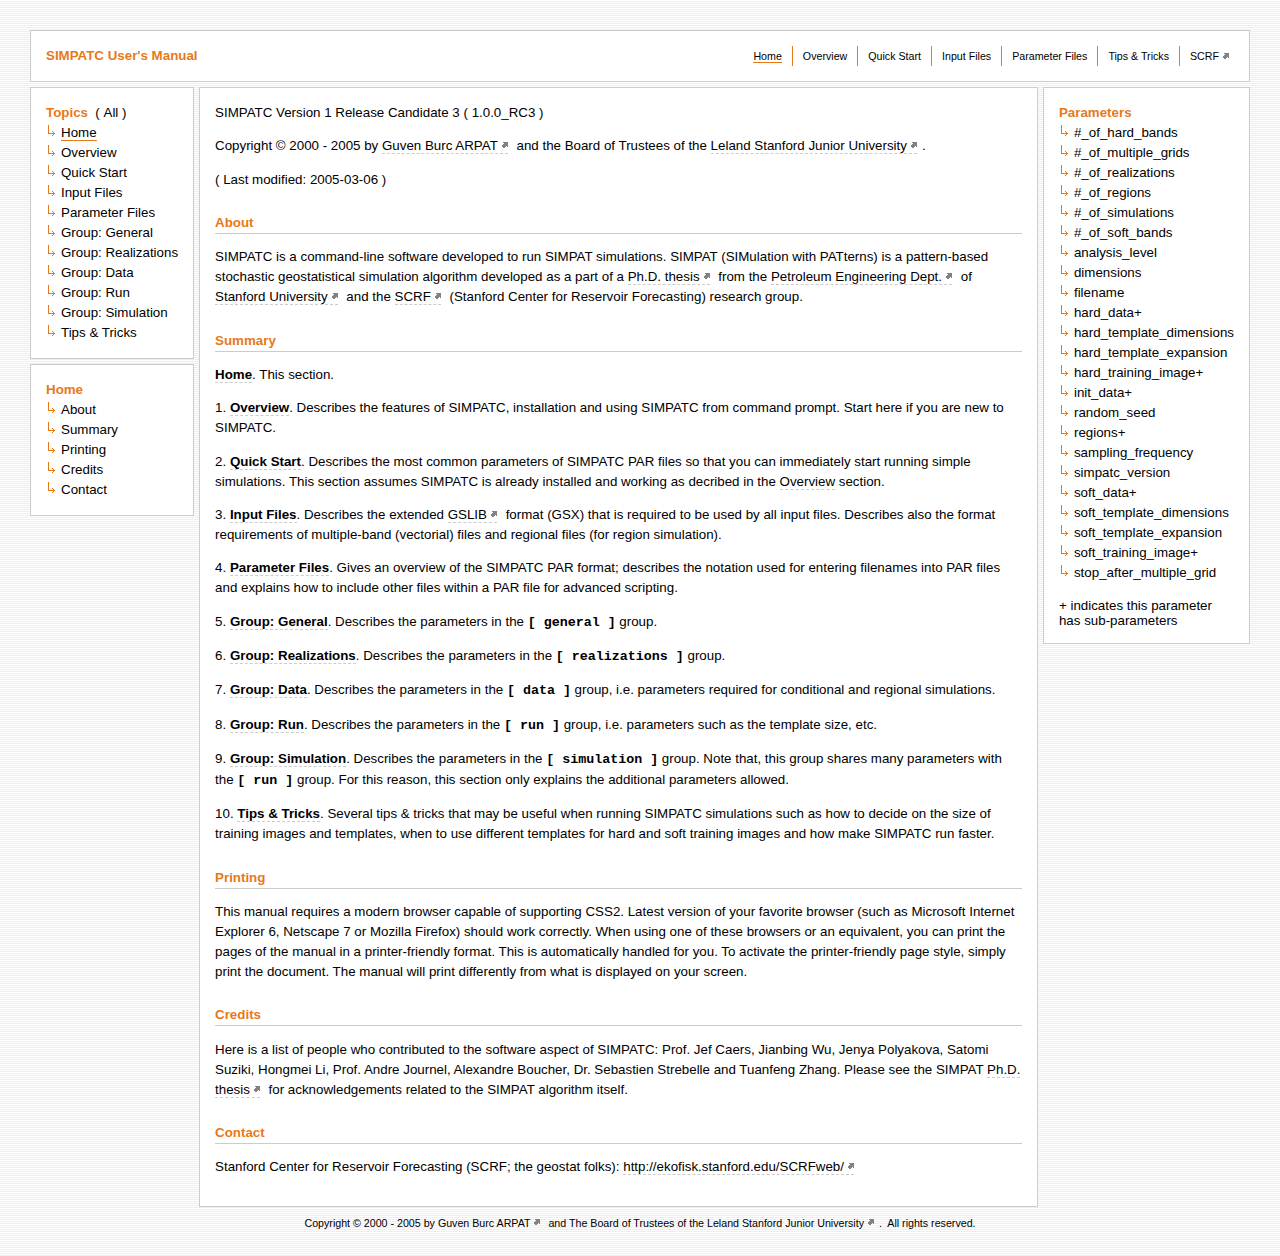
<file: Users_Manual/index.html>
<!DOCTYPE html PUBLIC "-//W3C//DTD XHTML 1.0 Strict//EN" "http://www.w3.org/TR/xhtml1/DTD/xhtml1-strict.dtd">

<html xmlns="http://www.w3.org/1999/xhtml" xml:lang="en">

<head>
  <title>SIMPATC User's Manual</title>
  <meta http-equiv="Content-Type" content="text/html; charset=ISO-8859-1">
  <link rel="shortcut icon" type="image/ico" href="./format/favicon.ico" />
  <link rel="stylesheet" type="text/css" href="./format/manual.css">
</head>

<body>

<!-- +++++++++++++++++++++++++++++++++++++++++++++++++++++++++++++++++++++++ -->
<!-- +++ header ++++++++++++++++++++++++++++++++++++++++++++++++++++++++++++ -->
<div id="header"><table><tr>
  <td id="left"><span id="title">SIMPATC User's Manual</span></td>
  <td id="right"><ul>
    <li><a class="selected" href="index.html">Home</a></li>
    <li><a href="overview.html">Overview</a></li>
    <li><a href="quick_start.html">Quick Start</a></li>
    <li><a href="input_files.html">Input Files</a></li>
    <li><a href="parameter_files.html">Parameter Files</a></li>
    <li><a href="tips_tricks.html">Tips &amp; Tricks</a></li>
    <li id="last"><a class="external" href="http://ekofisk.stanford.edu/SCRFweb/">SCRF</a></li>
  </ul></td>
</tr></table></div>
<!-- +++ /header +++++++++++++++++++++++++++++++++++++++++++++++++++++++++++ -->
<!-- +++++++++++++++++++++++++++++++++++++++++++++++++++++++++++++++++++++++ -->

<table id="main_layout"><tr>

<!-- +++++++++++++++++++++++++++++++++++++++++++++++++++++++++++++++++++++++ -->
<!-- +++ topics ++++++++++++++++++++++++++++++++++++++++++++++++++++++++++++ -->
<td class="topics">

<div class="topics"><span id="title">Topics</span>&nbsp;&nbsp;(&nbsp;All&nbsp;)<ul>
<li><a class="selected" href="index.html">Home</a></li>
<li><a href="overview.html">Overview</a></li>
<li><a href="quick_start.html">Quick Start</a></li>
<li><a href="input_files.html">Input Files</a></li>
<li><a href="parameter_files.html">Parameter Files</a></li>
<li><a href="group_general.html">Group: General</a></li>
<li><a href="group_realizations.html">Group: Realizations</a></li>
<li><a href="group_data.html">Group: Data</a></li>
<li><a href="group_run.html">Group: Run</a></li>
<li><a href="group_simulation.html">Group: Simulation</a></li>
<li><a href="tips_tricks.html">Tips &amp; Tricks</a></li>
</ul></div>

<div class="topics"><span id="title">Home</span><ul>
<li><a href="#about">About</a></li>
<li><a href="#summary">Summary</a></li>
<li><a href="#printing">Printing</a></li>
<li><a href="#credits">Credits</a></li>
<li><a href="#contact">Contact</a></li>
</ul></div>

</td>
<!-- +++ /topics +++++++++++++++++++++++++++++++++++++++++++++++++++++++++++ -->
<!-- +++++++++++++++++++++++++++++++++++++++++++++++++++++++++++++++++++++++ -->

<!-- +++++++++++++++++++++++++++++++++++++++++++++++++++++++++++++++++++++++ -->
<!-- +++ content +++++++++++++++++++++++++++++++++++++++++++++++++++++++++++ -->
<td id="content"><div id="content">SIMPATC Version 1 Release Candidate 3 ( 1.0.0_RC3 )

<p>Copyright � 2000 - 2005 by <a class="external" href="http://www.burcarpat.com/">Guven Burc ARPAT</a>
and the Board of Trustees of the <a class="external" href="http://www.stanford.edu/">Leland Stanford Junior University</a>.</p>

<p>( Last modified: 2005-03-06 )</p>

 
<h2 id="about">About</h2>

<p>SIMPATC is a command-line software developed to run SIMPAT simulations.
SIMPAT (SIMulation with PATterns) is a pattern-based stochastic geostatistical
simulation algorithm developed as a part of a <a class="external" href="http://www.burcarpat.com/thesis/">Ph.D. thesis</a>
from the <a class="external" href="http://ekofisk.stanford.edu/">Petroleum Engineering Dept.</a> of
<a class="external" href="http://www.stanford.edu/">Stanford University</a> and the <a class="external" href="http://ekofisk.stanford.edu/SCRFweb/">SCRF</a>
(Stanford Center for Reservoir Forecasting) research group.</p>


<h2 id="summary">Summary</h2>

<p><a href="index.html"><b>Home</b></a>.
This section.</p>

<p>1. <a href="overview.html"><b>Overview</b></a>.
Describes the features of SIMPATC, installation and using SIMPATC from command
prompt. Start here if you are new to SIMPATC.</p>

<p>2. <a href="quick_start.html"><b>Quick Start</b></a>.
Describes the most common parameters of SIMPATC PAR files so that you can
immediately start running simple simulations. This section assumes SIMPATC is
already installed and working as decribed in the <a href="overview.html">Overview</a>
section.</p>

<p>3. <a href="input_files.html"><b>Input Files</b></a></b>.
Describes the extended <a class="external" href="http://ekofisk.stanford.edu/SCRFweb/GSLIB/">GSLIB</a> format (GSX)
that is required to be used by all input files. Describes also the format
requirements of multiple-band (vectorial) files and regional files (for region
simulation).</p>

<p>4. <a href="parameter_files.html"><b>Parameter Files</b></a></b>.
Gives an overview of the SIMPATC PAR format; describes the notation used for
entering filenames into PAR files and explains how to include other files
within a PAR file for advanced scripting.</p>

<p>5. <a href="group_general.html"><b>Group: General</b></a>.
Describes the parameters in the <code>[ general ]</code> group.</p>

<p>6. <a href="group_realizations.html"><b>Group: Realizations</b></a>.
Describes the parameters in the <code>[ realizations ]</code> group.</p>

<p>7. <a href="group_data.html"><b>Group: Data</b></a>.
Describes the parameters in the <code>[ data ]</code> group, i.e. parameters
required for conditional and regional simulations.</p>

<p>8. <a href="group_run.html"><b>Group: Run</b></a>.
Describes the parameters in the <code>[ run ]</code> group, i.e. parameters
such as the template size, etc.</p>

<p>9. <a href="group_simulation.html"><b>Group: Simulation</b></a>.
Describes the parameters in the <code>[ simulation ]</code> group. Note that,
this group shares many parameters with the <code>[ run ]</code> group. For this
reason, this section only explains the additional parameters allowed.</p>

<p>10. <a href="tips_tricks.html"><b>Tips &amp; Tricks</b></a>.
Several tips &amp; tricks that may be useful when running SIMPATC simulations
such as how to decide on the size of training images and templates, when to use
different templates for hard and soft training images and how make SIMPATC
run faster.</p>

<h2 id="printing">Printing</h2>

<p>This manual requires a modern browser capable of supporting CSS2. Latest
version of your favorite browser (such as Microsoft Internet Explorer 6,
Netscape 7 or Mozilla Firefox) should work correctly. When using one of
these browsers or an equivalent, you can print the pages of the manual in
a printer-friendly format. This is automatically handled for you. To activate
the printer-friendly page style, simply print the document. The manual will
print differently from what is displayed on your screen.</p>


<h2 id="credits">Credits</h2>

<p>Here is a list of people who contributed to the software aspect of SIMPATC:
Prof. Jef Caers, Jianbing Wu, Jenya Polyakova, Satomi Suziki, Hongmei Li,
Prof. Andre Journel, Alexandre Boucher, Dr. Sebastien Strebelle and Tuanfeng
Zhang. Please see the SIMPAT <a class="external" href="http://www.burcarpat.com/thesis/">
Ph.D. thesis</a> for acknowledgements related to the SIMPAT algorithm itself.</p>


<h2 id="contact">Contact</h2>

<p>Stanford Center for Reservoir Forecasting (SCRF; the geostat folks): <a class="external" href="http://ekofisk.stanford.edu/SCRFweb/">http://ekofisk.stanford.edu/SCRFweb/</a></p>

</div></td>
<!-- +++ /content ++++++++++++++++++++++++++++++++++++++++++++++++++++++++++ -->
<!-- +++++++++++++++++++++++++++++++++++++++++++++++++++++++++++++++++++++++ -->

<!-- +++++++++++++++++++++++++++++++++++++++++++++++++++++++++++++++++++++++ -->
<!-- +++ index +++++++++++++++++++++++++++++++++++++++++++++++++++++++++++++ -->
<td class="index"><div class="index"><span id="title">Parameters</span><ul>

<li><a title="[ run ]" href="group_run.html#n_hard_bands">#_of_hard_bands</a></li>
<li><a title="[ run ]" href="group_run.html#n_multiple_grids">#_of_multiple_grids</a></li>
<li><a title="[ realizations ]" href="group_realizations.html#n_realizations">#_of_realizations</a></li>
<li><a title="[ data ]" href="group_data.html#n_regions">#_of_regions</a></li>
<li><a title="[ run ]" href="group_run.html#n_simulations">#_of_simulations</a></li>
<li><a title="[ run ]" href="group_run.html#n_soft_bands">#_of_soft_bands</a></li>
<li><a title="[ general ]" href="group_general.html#analysis_level">analysis_level</a></li>
<li><a title="[ realizations ]" href="group_realizations.html#dimensions">dimensions</a></li>
<li><a title="[ realizations ]" href="group_realizations.html#filename">filename</a></li>
<li><a title="[ data ]" href="group_data.html#hard_data">hard_data</a>+</li>
<li><a title="[ run ]" href="group_run.html#hard_template_dimensions">hard_template_dimensions</a></li>
<li><a title="[ simulation ]" href="group_simulation.html#hard_template_expansion">hard_template_expansion</a></li>
<li><a title="[ run ]" href="group_run.html#hard_training_image">hard_training_image</a>+</li>
<li><a title="[ data ]" href="group_data.html#init_data">init_data</a>+</li>
<li><a title="[ realizations ]" href="group_realizations.html#random_seed">random_seed</a></li>
<li><a title="[ data ]" href="group_data.html#regions">regions</a>+</li>
<li><a title="[ run ]" href="group_run.html#sampling_frequency">sampling_frequency</a></li>
<li><a title="[ general ]" href="group_general.html#simpatc_version">simpatc_version</a></li>
<li><a title="[ data ]" href="group_data.html#soft_data">soft_data</a>+</li>
<li><a title="[ run ]" href="group_run.html#soft_template_dimensions">soft_template_dimensions</a></li>
<li><a title="[ simulation ]" href="group_simulation.html#soft_template_expansion">soft_template_expansion</a></li>
<li><a title="[ run ]" href="group_run.html#soft_training_image">soft_training_image</a>+</li>
<li><a title="[ run ]" href="group_run.html#stop_after_multiple_grid">stop_after_multiple_grid</a></li>

</ul><br>+ indicates this parameter<br>has sub-parameters</div></td>
<!-- +++ /index ++++++++++++++++++++++++++++++++++++++++++++++++++++++++++++ -->
<!-- +++++++++++++++++++++++++++++++++++++++++++++++++++++++++++++++++++++++ -->

</tr></table>

<!-- +++++++++++++++++++++++++++++++++++++++++++++++++++++++++++++++++++++++ -->
<!-- +++ footer ++++++++++++++++++++++++++++++++++++++++++++++++++++++++++++ -->
<div id="footer">Copyright � 2000 - 2005 by <a class="external" href="http://www.burcarpat.com/">Guven Burc ARPAT</a>
and The Board of Trustees of the <a class="external" href="http://ekofisk.stanford.edu/SCRFweb/">Leland Stanford Junior University</a>.&nbsp;
All rights reserved.</div>
<!-- +++ /footer +++++++++++++++++++++++++++++++++++++++++++++++++++++++++++ -->
<!-- +++++++++++++++++++++++++++++++++++++++++++++++++++++++++++++++++++++++ -->

</body>

</html>
</file>
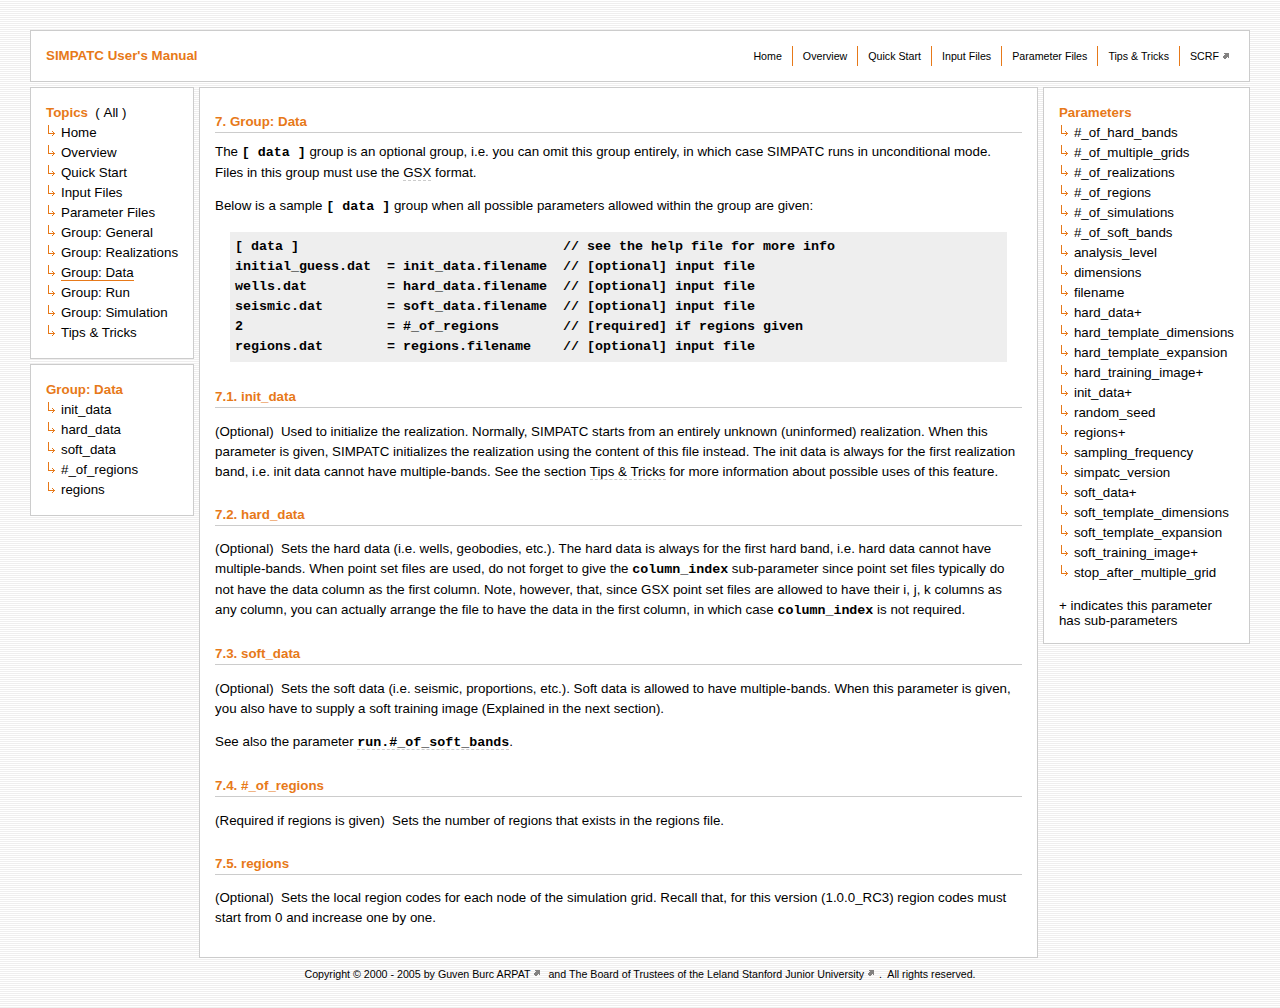
<file: Users_Manual/group_data.html>
<!DOCTYPE html PUBLIC "-//W3C//DTD XHTML 1.0 Strict//EN" "http://www.w3.org/TR/xhtml1/DTD/xhtml1-strict.dtd">

<html xmlns="http://www.w3.org/1999/xhtml" xml:lang="en">

<head>
  <title>SIMPATC User's Manual - Group: Data</title>
  <meta http-equiv="Content-Type" content="text/html; charset=ISO-8859-1">
  <link rel="shortcut icon" type="image/ico" href="./format/favicon.ico" />
  <link rel="stylesheet" type="text/css" href="./format/manual.css">
</head>

<body>

<!-- +++++++++++++++++++++++++++++++++++++++++++++++++++++++++++++++++++++++ -->
<!-- +++ header ++++++++++++++++++++++++++++++++++++++++++++++++++++++++++++ -->
<div id="header"><table><tr>
  <td id="left"><span id="title">SIMPATC User's Manual</span></td>
  <td id="right"><ul>
    <li><a href="index.html">Home</a></li>
    <li><a href="overview.html">Overview</a></li>
    <li><a href="quick_start.html">Quick Start</a></li>
    <li><a href="input_files.html">Input Files</a></li>
    <li><a href="parameter_files.html">Parameter Files</a></li>
    <li><a href="tips_tricks.html">Tips &amp; Tricks</a></li>
    <li id="last"><a class="external" href="http://ekofisk.stanford.edu/SCRFweb/">SCRF</a></li>
  </ul></td>
</tr></table></div>
<!-- +++ /header +++++++++++++++++++++++++++++++++++++++++++++++++++++++++++ -->
<!-- +++++++++++++++++++++++++++++++++++++++++++++++++++++++++++++++++++++++ -->

<table id="main_layout"><tr>

<!-- +++++++++++++++++++++++++++++++++++++++++++++++++++++++++++++++++++++++ -->
<!-- +++ topics ++++++++++++++++++++++++++++++++++++++++++++++++++++++++++++ -->
<td class="topics">

<div class="topics"><span id="title">Topics</span>&nbsp;&nbsp;(&nbsp;All&nbsp;)<ul>
<li><a href="index.html">Home</a></li>
<li><a href="overview.html">Overview</a></li>
<li><a href="quick_start.html">Quick Start</a></li>
<li><a href="input_files.html">Input Files</a></li>
<li><a href="parameter_files.html">Parameter Files</a></li>
<li><a href="group_general.html">Group: General</a></li>
<li><a href="group_realizations.html">Group: Realizations</a></li>
<li><a class="selected" href="group_data.html">Group: Data</a></li>
<li><a href="group_run.html">Group: Run</a></li>
<li><a href="group_simulation.html">Group: Simulation</a></li>
<li><a href="tips_tricks.html">Tips &amp; Tricks</a></li>
</ul></div>

<div class="topics"><span id="title">Group: Data</span><ul>
  <li><a href="#init_data">init_data</a></li>
  <li><a href="#hard_data">hard_data</a></li>
  <li><a href="#soft_data">soft_data</a></li>
  <li><a href="#n_regions">#_of_regions</a></li>
  <li><a href="#regions">regions</a></li>
</ul></div>

</td>
<!-- +++ /topics +++++++++++++++++++++++++++++++++++++++++++++++++++++++++++ -->
<!-- +++++++++++++++++++++++++++++++++++++++++++++++++++++++++++++++++++++++ -->

<!-- +++++++++++++++++++++++++++++++++++++++++++++++++++++++++++++++++++++++ -->
<!-- +++ content +++++++++++++++++++++++++++++++++++++++++++++++++++++++++++ -->
<td id="content"><div id="content">

<h1>7. Group: Data</h1>

The <code>[ data ]</code> group is an optional group, i.e. you can omit this
group entirely, in which case SIMPATC runs in unconditional mode. Files in this
group must use the <a href="input.html#gsx">GSX</a> format.</p>

<p>Below is a sample <code>[ data ]</code> group when all possible parameters
allowed within the group are given:</p>

<div class="code">[ data ]                                 // see the help file for more info
initial_guess.dat  = init_data.filename  // [optional] input file
wells.dat          = hard_data.filename  // [optional] input file
seismic.dat        = soft_data.filename  // [optional] input file
2                  = #_of_regions        // [required] if regions given
regions.dat        = regions.filename    // [optional] input file</div>

<h2 id="init_data">7.1. init_data</h2>
<p>(Optional)&nbsp;
Used to initialize the realization. Normally, SIMPATC starts from an entirely
unknown (uninformed) realization. When this parameter is given, SIMPATC
initializes the realization using the content of this file instead. The init
data is always for the first realization band, i.e. init data cannot have
multiple-bands. See the section <a href="tips.html">Tips &amp; Tricks</a> for
more information about possible uses of this feature.</p>

<h2 id="hard_data">7.2. hard_data</h2>
<p>(Optional)&nbsp;
Sets the hard data (i.e. wells, geobodies, etc.).  The hard data is always for
the first hard band, i.e. hard data cannot have multiple-bands. When point set
files are used, do not forget to give the <code>column_index</code> sub-parameter
since point set files typically do not have the data column as the first column.
Note, however, that, since GSX point set files are allowed to have their i, j, k
columns as any column, you can actually arrange the file to have the data in
the first column, in which case <code>column_index</code> is not required.</p>

<h2 id="soft_data">7.3. soft_data</h2>
<p>(Optional)&nbsp;
Sets the soft data (i.e. seismic, proportions, etc.). Soft data is allowed to
have multiple-bands. When this parameter is given, you also have to supply
a soft training image (Explained in the next section).</p>

<p>See also the parameter <a href="group_run.html#n_soft_bands"><code>run.#_of_soft_bands</code></a>.</p>

<h2 id="n_regions">7.4. #_of_regions</h2>
<p>(Required if regions is given)&nbsp;
Sets the number of regions that exists in the regions file.</p>

<h2 id="regions">7.5. regions</h2>
<p>(Optional)&nbsp;
Sets the local region codes for each node of the simulation grid. Recall that,
for this version (1.0.0_RC3) region codes must start from 0 and increase
one by one.</p>


</div></td>
<!-- +++ /content ++++++++++++++++++++++++++++++++++++++++++++++++++++++++++ -->
<!-- +++++++++++++++++++++++++++++++++++++++++++++++++++++++++++++++++++++++ -->

<!-- +++++++++++++++++++++++++++++++++++++++++++++++++++++++++++++++++++++++ -->
<!-- +++ index +++++++++++++++++++++++++++++++++++++++++++++++++++++++++++++ -->
<td class="index"><div class="index"><span id="title">Parameters</span><ul>

<li><a title="[ run ]" href="group_run.html#n_hard_bands">#_of_hard_bands</a></li>
<li><a title="[ run ]" href="group_run.html#n_multiple_grids">#_of_multiple_grids</a></li>
<li><a title="[ realizations ]" href="group_realizations.html#n_realizations">#_of_realizations</a></li>
<li><a title="[ data ]" href="group_data.html#n_regions">#_of_regions</a></li>
<li><a title="[ run ]" href="group_run.html#n_simulations">#_of_simulations</a></li>
<li><a title="[ run ]" href="group_run.html#n_soft_bands">#_of_soft_bands</a></li>
<li><a title="[ general ]" href="group_general.html#analysis_level">analysis_level</a></li>
<li><a title="[ realizations ]" href="group_realizations.html#dimensions">dimensions</a></li>
<li><a title="[ realizations ]" href="group_realizations.html#filename">filename</a></li>
<li><a title="[ data ]" href="group_data.html#hard_data">hard_data</a>+</li>
<li><a title="[ run ]" href="group_run.html#hard_template_dimensions">hard_template_dimensions</a></li>
<li><a title="[ simulation ]" href="group_simulation.html#hard_template_expansion">hard_template_expansion</a></li>
<li><a title="[ run ]" href="group_run.html#hard_training_image">hard_training_image</a>+</li>
<li><a title="[ data ]" href="group_data.html#init_data">init_data</a>+</li>
<li><a title="[ realizations ]" href="group_realizations.html#random_seed">random_seed</a></li>
<li><a title="[ data ]" href="group_data.html#regions">regions</a>+</li>
<li><a title="[ run ]" href="group_run.html#sampling_frequency">sampling_frequency</a></li>
<li><a title="[ general ]" href="group_general.html#simpatc_version">simpatc_version</a></li>
<li><a title="[ data ]" href="group_data.html#soft_data">soft_data</a>+</li>
<li><a title="[ run ]" href="group_run.html#soft_template_dimensions">soft_template_dimensions</a></li>
<li><a title="[ simulation ]" href="group_simulation.html#soft_template_expansion">soft_template_expansion</a></li>
<li><a title="[ run ]" href="group_run.html#soft_training_image">soft_training_image</a>+</li>
<li><a title="[ run ]" href="group_run.html#stop_after_multiple_grid">stop_after_multiple_grid</a></li>

</ul><br>+ indicates this parameter<br>has sub-parameters</div></td>
<!-- +++ /index ++++++++++++++++++++++++++++++++++++++++++++++++++++++++++++ -->
<!-- +++++++++++++++++++++++++++++++++++++++++++++++++++++++++++++++++++++++ -->

</tr></table>

<!-- +++++++++++++++++++++++++++++++++++++++++++++++++++++++++++++++++++++++ -->
<!-- +++ footer ++++++++++++++++++++++++++++++++++++++++++++++++++++++++++++ -->
<div id="footer">Copyright � 2000 - 2005 by <a class="external" href="http://www.burcarpat.com/">Guven Burc ARPAT</a>
and The Board of Trustees of the <a class="external" href="http://ekofisk.stanford.edu/SCRFweb/">Leland Stanford Junior University</a>.&nbsp;
All rights reserved.</div>
<!-- +++ /footer +++++++++++++++++++++++++++++++++++++++++++++++++++++++++++ -->
<!-- +++++++++++++++++++++++++++++++++++++++++++++++++++++++++++++++++++++++ -->

</body>

</html>
</file>
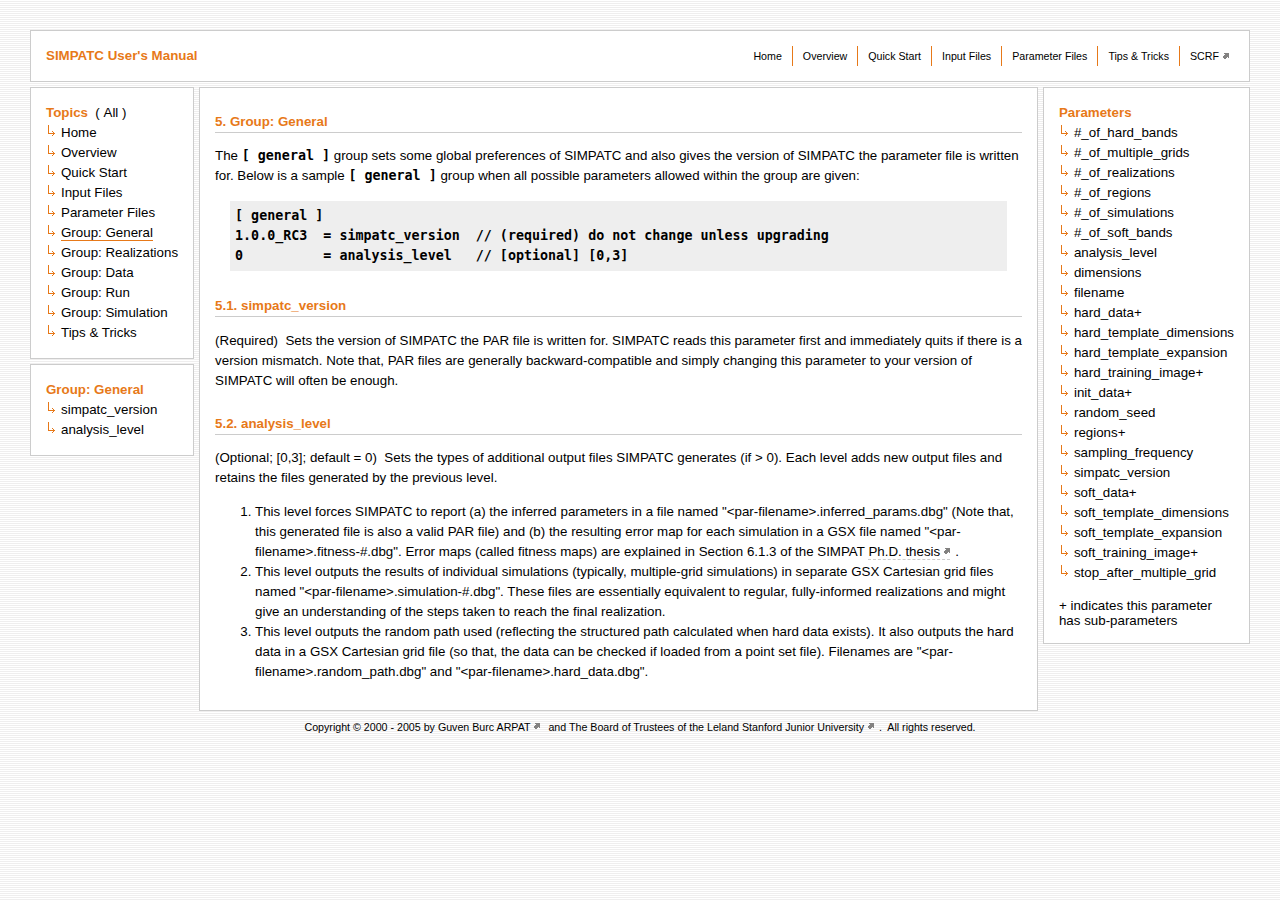
<file: Users_Manual/group_general.html>
<!DOCTYPE html PUBLIC "-//W3C//DTD XHTML 1.0 Strict//EN" "http://www.w3.org/TR/xhtml1/DTD/xhtml1-strict.dtd">

<html xmlns="http://www.w3.org/1999/xhtml" xml:lang="en">

<head>
  <title>SIMPATC User's Manual - Group: General</title>
  <meta http-equiv="Content-Type" content="text/html; charset=ISO-8859-1">
  <link rel="shortcut icon" type="image/ico" href="./format/favicon.ico" />
  <link rel="stylesheet" type="text/css" href="./format/manual.css">
</head>

<body>

<!-- +++++++++++++++++++++++++++++++++++++++++++++++++++++++++++++++++++++++ -->
<!-- +++ header ++++++++++++++++++++++++++++++++++++++++++++++++++++++++++++ -->
<div id="header"><table><tr>
  <td id="left"><span id="title">SIMPATC User's Manual</span></td>
  <td id="right"><ul>
    <li><a href="index.html">Home</a></li>
    <li><a href="overview.html">Overview</a></li>
    <li><a href="quick_start.html">Quick Start</a></li>
    <li><a href="input_files.html">Input Files</a></li>
    <li><a href="parameter_files.html">Parameter Files</a></li>
    <li><a href="tips_tricks.html">Tips &amp; Tricks</a></li>
    <li id="last"><a class="external" href="http://ekofisk.stanford.edu/SCRFweb/">SCRF</a></li>
  </ul></td>
</tr></table></div>
<!-- +++ /header +++++++++++++++++++++++++++++++++++++++++++++++++++++++++++ -->
<!-- +++++++++++++++++++++++++++++++++++++++++++++++++++++++++++++++++++++++ -->

<table id="main_layout"><tr>

<!-- +++++++++++++++++++++++++++++++++++++++++++++++++++++++++++++++++++++++ -->
<!-- +++ topics ++++++++++++++++++++++++++++++++++++++++++++++++++++++++++++ -->
<td class="topics">

<div class="topics"><span id="title">Topics</span>&nbsp;&nbsp;(&nbsp;All&nbsp;)<ul>
<li><a href="index.html">Home</a></li>
<li><a href="overview.html">Overview</a></li>
<li><a href="quick_start.html">Quick Start</a></li>
<li><a href="input_files.html">Input Files</a></li>
<li><a href="parameter_files.html">Parameter Files</a></li>
<li><a class="selected" href="group_general.html">Group: General</a></li>
<li><a href="group_realizations.html">Group: Realizations</a></li>
<li><a href="group_data.html">Group: Data</a></li>
<li><a href="group_run.html">Group: Run</a></li>
<li><a href="group_simulation.html">Group: Simulation</a></li>
<li><a href="tips_tricks.html">Tips &amp; Tricks</a></li>
</ul></div>

<div class="topics"><span id="title">Group: General</span><ul>
  <li><a href="#simpatc_version">simpatc_version</a></li>
  <li><a href="#analysis_level">analysis_level</a></li>
</ul></div>

</td>
<!-- +++ /topics +++++++++++++++++++++++++++++++++++++++++++++++++++++++++++ -->
<!-- +++++++++++++++++++++++++++++++++++++++++++++++++++++++++++++++++++++++ -->

<!-- +++++++++++++++++++++++++++++++++++++++++++++++++++++++++++++++++++++++ -->
<!-- +++ content +++++++++++++++++++++++++++++++++++++++++++++++++++++++++++ -->
<td id="content"><div id="content">
<h1>5. Group: General</h1>

<p>The <code>[ general ]</code> group sets some global preferences of SIMPATC
and also gives the version of SIMPATC the parameter file is written for. Below
is a sample <code>[ general ]</code> group when all possible parameters allowed
within the group are given:</p>

<div class="code">[ general ]
1.0.0_RC3  = simpatc_version  // (required) do not change unless upgrading
0          = analysis_level   // [optional] [0,3]</div>


<h2 id="simpatc_version">5.1. simpatc_version</h2>
<p>(Required)&nbsp;
Sets the version of SIMPATC the PAR file is written for. SIMPATC reads this
parameter first and immediately quits if there is a version mismatch. Note that,
PAR files are generally backward-compatible and simply changing this parameter
to your version of SIMPATC will often be enough.</p>

<h2 id="analysis_level">5.2. analysis_level</h2>
<p>(Optional; [0,3]; default = 0)&nbsp;
Sets the types of additional output files SIMPATC generates (if > 0). Each level
adds new output files and retains the files generated by the previous level.

<ol>

<li>This level forces SIMPATC to report (a) the inferred parameters in a file
named "&lt;par-filename&gt;.inferred_params.dbg" (Note that, this generated file
is also a valid PAR file) and (b) the resulting error map for each simulation
in a GSX file named "&lt;par-filename&gt;.fitness-#.dbg". Error maps (called
fitness maps) are explained in Section 6.1.3 of the SIMPAT <a class="external" href="http://www.burcarpat.com/thesis/">Ph.D. thesis</a>.</li>

<li>This level outputs the results of individual simulations (typically, multiple-grid simulations)
in separate GSX Cartesian grid files named "&lt;par-filename&gt;.simulation-#.dbg".
These files are essentially equivalent to regular, fully-informed realizations
and might give an understanding of the steps taken to reach the final realization.</li>

<li>This level outputs the random path used (reflecting the structured path
calculated when hard data exists). It also outputs the hard data in a GSX
Cartesian grid file (so that, the data can be checked if loaded from a point set
file). Filenames are "&lt;par-filename&gt;.random_path.dbg" and
"&lt;par-filename&gt;.hard_data.dbg".</li>

</ol>

</div></td>
<!-- +++ /content ++++++++++++++++++++++++++++++++++++++++++++++++++++++++++ -->
<!-- +++++++++++++++++++++++++++++++++++++++++++++++++++++++++++++++++++++++ -->

<!-- +++++++++++++++++++++++++++++++++++++++++++++++++++++++++++++++++++++++ -->
<!-- +++ index +++++++++++++++++++++++++++++++++++++++++++++++++++++++++++++ -->
<td class="index"><div class="index"><span id="title">Parameters</span><ul>

<li><a title="[ run ]" href="group_run.html#n_hard_bands">#_of_hard_bands</a></li>
<li><a title="[ run ]" href="group_run.html#n_multiple_grids">#_of_multiple_grids</a></li>
<li><a title="[ realizations ]" href="group_realizations.html#n_realizations">#_of_realizations</a></li>
<li><a title="[ data ]" href="group_data.html#n_regions">#_of_regions</a></li>
<li><a title="[ run ]" href="group_run.html#n_simulations">#_of_simulations</a></li>
<li><a title="[ run ]" href="group_run.html#n_soft_bands">#_of_soft_bands</a></li>
<li><a title="[ general ]" href="group_general.html#analysis_level">analysis_level</a></li>
<li><a title="[ realizations ]" href="group_realizations.html#dimensions">dimensions</a></li>
<li><a title="[ realizations ]" href="group_realizations.html#filename">filename</a></li>
<li><a title="[ data ]" href="group_data.html#hard_data">hard_data</a>+</li>
<li><a title="[ run ]" href="group_run.html#hard_template_dimensions">hard_template_dimensions</a></li>
<li><a title="[ simulation ]" href="group_simulation.html#hard_template_expansion">hard_template_expansion</a></li>
<li><a title="[ run ]" href="group_run.html#hard_training_image">hard_training_image</a>+</li>
<li><a title="[ data ]" href="group_data.html#init_data">init_data</a>+</li>
<li><a title="[ realizations ]" href="group_realizations.html#random_seed">random_seed</a></li>
<li><a title="[ data ]" href="group_data.html#regions">regions</a>+</li>
<li><a title="[ run ]" href="group_run.html#sampling_frequency">sampling_frequency</a></li>
<li><a title="[ general ]" href="group_general.html#simpatc_version">simpatc_version</a></li>
<li><a title="[ data ]" href="group_data.html#soft_data">soft_data</a>+</li>
<li><a title="[ run ]" href="group_run.html#soft_template_dimensions">soft_template_dimensions</a></li>
<li><a title="[ simulation ]" href="group_simulation.html#soft_template_expansion">soft_template_expansion</a></li>
<li><a title="[ run ]" href="group_run.html#soft_training_image">soft_training_image</a>+</li>
<li><a title="[ run ]" href="group_run.html#stop_after_multiple_grid">stop_after_multiple_grid</a></li>

</ul><br>+ indicates this parameter<br>has sub-parameters</div></td>
<!-- +++ /index ++++++++++++++++++++++++++++++++++++++++++++++++++++++++++++ -->
<!-- +++++++++++++++++++++++++++++++++++++++++++++++++++++++++++++++++++++++ -->

</tr></table>

<!-- +++++++++++++++++++++++++++++++++++++++++++++++++++++++++++++++++++++++ -->
<!-- +++ footer ++++++++++++++++++++++++++++++++++++++++++++++++++++++++++++ -->
<div id="footer">Copyright � 2000 - 2005 by <a class="external" href="http://www.burcarpat.com/">Guven Burc ARPAT</a>
and The Board of Trustees of the <a class="external" href="http://ekofisk.stanford.edu/SCRFweb/">Leland Stanford Junior University</a>.&nbsp;
All rights reserved.</div>
<!-- +++ /footer +++++++++++++++++++++++++++++++++++++++++++++++++++++++++++ -->
<!-- +++++++++++++++++++++++++++++++++++++++++++++++++++++++++++++++++++++++ -->

</body>

</html>
</file>
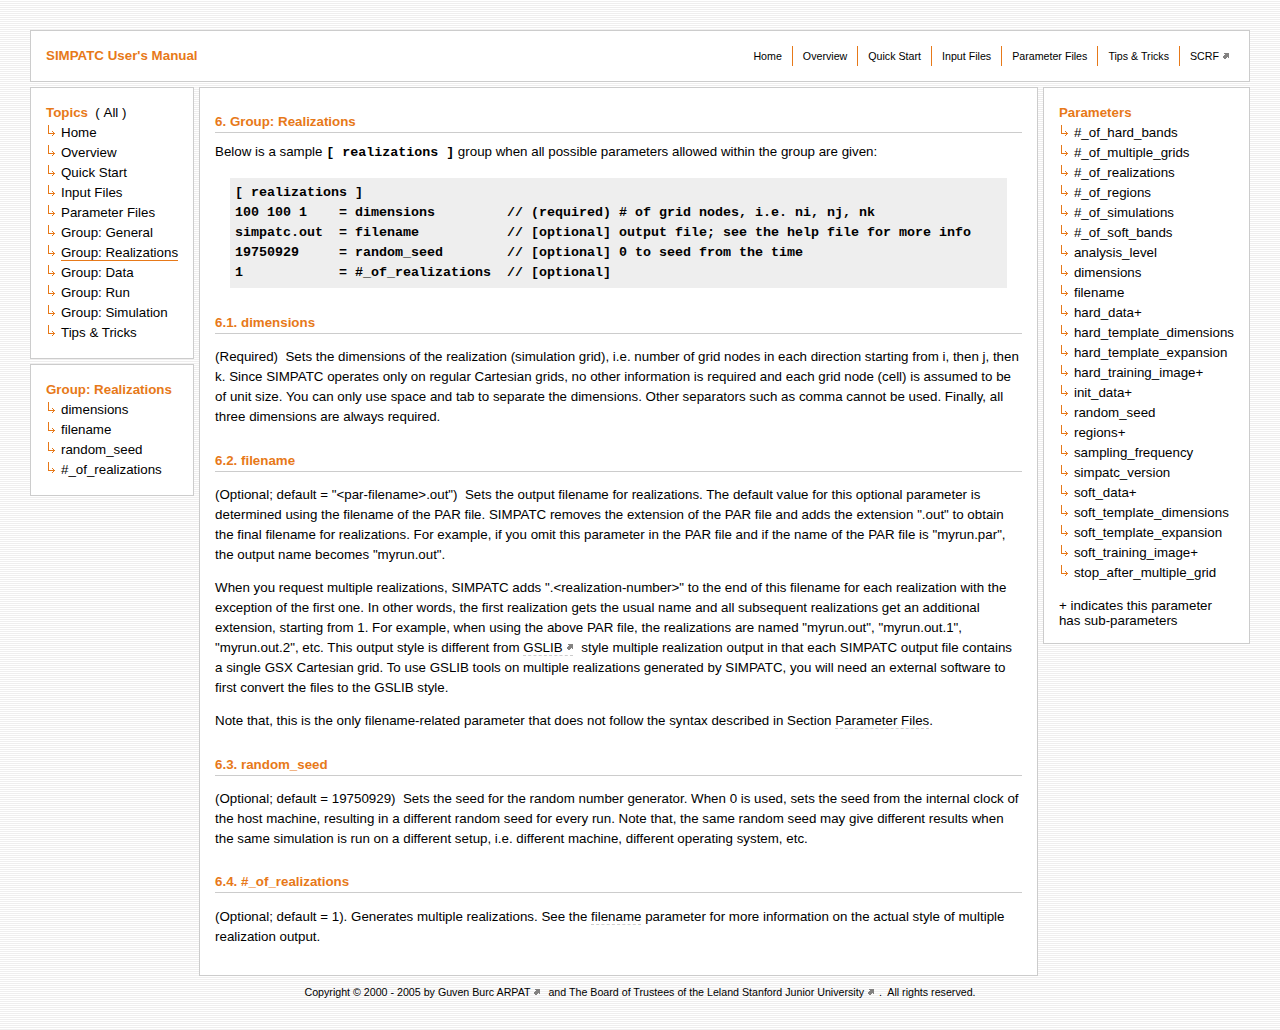
<file: Users_Manual/group_realizations.html>
<!DOCTYPE html PUBLIC "-//W3C//DTD XHTML 1.0 Strict//EN" "http://www.w3.org/TR/xhtml1/DTD/xhtml1-strict.dtd">

<html xmlns="http://www.w3.org/1999/xhtml" xml:lang="en">

<head>
  <title>SIMPATC User's Manual - Group: Realizations</title>
  <meta http-equiv="Content-Type" content="text/html; charset=ISO-8859-1">
  <link rel="shortcut icon" type="image/ico" href="./format/favicon.ico" />
  <link rel="stylesheet" type="text/css" href="./format/manual.css">
</head>

<body>

<!-- +++++++++++++++++++++++++++++++++++++++++++++++++++++++++++++++++++++++ -->
<!-- +++ header ++++++++++++++++++++++++++++++++++++++++++++++++++++++++++++ -->
<div id="header"><table><tr>
  <td id="left"><span id="title">SIMPATC User's Manual</span></td>
  <td id="right"><ul>
    <li><a href="index.html">Home</a></li>
    <li><a href="overview.html">Overview</a></li>
    <li><a href="quick_start.html">Quick Start</a></li>
    <li><a href="input_files.html">Input Files</a></li>
    <li><a href="parameter_files.html">Parameter Files</a></li>
    <li><a href="tips_tricks.html">Tips &amp; Tricks</a></li>
    <li id="last"><a class="external" href="http://ekofisk.stanford.edu/SCRFweb/">SCRF</a></li>
  </ul></td>
</tr></table></div>
<!-- +++ /header +++++++++++++++++++++++++++++++++++++++++++++++++++++++++++ -->
<!-- +++++++++++++++++++++++++++++++++++++++++++++++++++++++++++++++++++++++ -->

<table id="main_layout"><tr>

<!-- +++++++++++++++++++++++++++++++++++++++++++++++++++++++++++++++++++++++ -->
<!-- +++ topics ++++++++++++++++++++++++++++++++++++++++++++++++++++++++++++ -->
<td class="topics">

<div class="topics"><span id="title">Topics</span>&nbsp;&nbsp;(&nbsp;All&nbsp;)<ul>
<li><a href="index.html">Home</a></li>
<li><a href="overview.html">Overview</a></li>
<li><a href="quick_start.html">Quick Start</a></li>
<li><a href="input_files.html">Input Files</a></li>
<li><a href="parameter_files.html">Parameter Files</a></li>
<li><a href="group_general.html">Group: General</a></li>
<li><a class="selected" href="group_realizations.html">Group: Realizations</a></li>
<li><a href="group_data.html">Group: Data</a></li>
<li><a href="group_run.html">Group: Run</a></li>
<li><a href="group_simulation.html">Group: Simulation</a></li>
<li><a href="tips_tricks.html">Tips &amp; Tricks</a></li>
</ul></div>

<div class="topics"><span id="title">Group: Realizations</span><ul>
  <li><a href="#dimensions">dimensions</a></li>
  <li><a href="#filename">filename</a></li>
  <li><a href="#random_seed">random_seed</a></li>
  <li><a href="#n_realizations">#_of_realizations</a></li>
</ul></div>

</td>
<!-- +++ /topics +++++++++++++++++++++++++++++++++++++++++++++++++++++++++++ -->
<!-- +++++++++++++++++++++++++++++++++++++++++++++++++++++++++++++++++++++++ -->

<!-- +++++++++++++++++++++++++++++++++++++++++++++++++++++++++++++++++++++++ -->
<!-- +++ content +++++++++++++++++++++++++++++++++++++++++++++++++++++++++++ -->
<td id="content"><div id="content">
<h1>6. Group: Realizations</h1>

Below is a sample <code>[ realizations ]</code> group when all possible
parameters allowed within the group are given:</p>

<div class="code">[ realizations ]
100 100 1    = dimensions         // (required) # of grid nodes, i.e. ni, nj, nk
simpatc.out  = filename           // [optional] output file; see the help file for more info
19750929     = random_seed        // [optional] 0 to seed from the time
1            = #_of_realizations  // [optional]</div>

<h2 id="dimensions">6.1. dimensions</h2>
<p>(Required)&nbsp;
Sets the dimensions of
the realization (simulation grid), i.e. number of grid nodes in each direction
starting from i, then j, then k.  Since SIMPATC operates only on regular
Cartesian grids, no other information is required and each grid node (cell) is
assumed to be of unit size. You can only use space and tab to separate
the dimensions. Other separators such as comma cannot be used. Finally, all
three dimensions are always required.</p>

<h2 id="filename">6.2. filename</h2>
<p>(Optional; default = "&lt;par-filename&gt;.out")&nbsp;
Sets the output filename for realizations. The default value for this optional
parameter is determined using the filename of the PAR file. SIMPATC removes
the extension of the PAR file and adds the extension ".out" to obtain the final
filename for realizations. For example, if you omit this parameter in the PAR
file and if the name of the PAR file is "myrun.par", the output name becomes
"myrun.out".</p>

<p>When you request multiple realizations, SIMPATC adds ".&lt;realization-number&gt;"
to the end of this filename for each realization with the exception of the first
one.  In other words, the first realization gets the usual name and all subsequent
realizations get an additional extension, starting from 1.  For example, when using
the above PAR file, the realizations are named "myrun.out", "myrun.out.1", "myrun.out.2", etc.
This output style is different from <a class="external" href="http://ekofisk.stanford.edu/SCRFweb/GSLIB/">GSLIB</a> style
multiple realization output in that each SIMPATC output file contains a single
GSX Cartesian grid. To use GSLIB tools on multiple realizations generated
by SIMPATC, you will need an external software to first convert the files
to the GSLIB style.</p>

<p>Note that, this is the only filename-related parameter that does not follow
the syntax described in Section <a href="parameter_files.html#filenames">Parameter Files</a>.</p>


<h2 id="random_seed">6.3. random_seed</h2>
<p>(Optional; default = 19750929)&nbsp;
Sets the seed for the random number generator. When 0 is used, sets the seed
from the internal clock of the host machine, resulting in a different random
seed for every run. Note that, the same random seed may give different results
when the same simulation is run on a different setup, i.e. different machine,
different operating system, etc.</p>

<h2 id="n_realizations">6.4. #_of_realizations</h2>
<p>(Optional; default = 1).
Generates multiple realizations.  See the <a href="#filename">filename</a>
parameter for more information on the actual style of multiple realization output.</p>

</div></td>
<!-- +++ /content ++++++++++++++++++++++++++++++++++++++++++++++++++++++++++ -->
<!-- +++++++++++++++++++++++++++++++++++++++++++++++++++++++++++++++++++++++ -->

<!-- +++++++++++++++++++++++++++++++++++++++++++++++++++++++++++++++++++++++ -->
<!-- +++ index +++++++++++++++++++++++++++++++++++++++++++++++++++++++++++++ -->
<td class="index"><div class="index"><span id="title">Parameters</span><ul>

<li><a title="[ run ]" href="group_run.html#n_hard_bands">#_of_hard_bands</a></li>
<li><a title="[ run ]" href="group_run.html#n_multiple_grids">#_of_multiple_grids</a></li>
<li><a title="[ realizations ]" href="group_realizations.html#n_realizations">#_of_realizations</a></li>
<li><a title="[ data ]" href="group_data.html#n_regions">#_of_regions</a></li>
<li><a title="[ run ]" href="group_run.html#n_simulations">#_of_simulations</a></li>
<li><a title="[ run ]" href="group_run.html#n_soft_bands">#_of_soft_bands</a></li>
<li><a title="[ general ]" href="group_general.html#analysis_level">analysis_level</a></li>
<li><a title="[ realizations ]" href="group_realizations.html#dimensions">dimensions</a></li>
<li><a title="[ realizations ]" href="group_realizations.html#filename">filename</a></li>
<li><a title="[ data ]" href="group_data.html#hard_data">hard_data</a>+</li>
<li><a title="[ run ]" href="group_run.html#hard_template_dimensions">hard_template_dimensions</a></li>
<li><a title="[ simulation ]" href="group_simulation.html#hard_template_expansion">hard_template_expansion</a></li>
<li><a title="[ run ]" href="group_run.html#hard_training_image">hard_training_image</a>+</li>
<li><a title="[ data ]" href="group_data.html#init_data">init_data</a>+</li>
<li><a title="[ realizations ]" href="group_realizations.html#random_seed">random_seed</a></li>
<li><a title="[ data ]" href="group_data.html#regions">regions</a>+</li>
<li><a title="[ run ]" href="group_run.html#sampling_frequency">sampling_frequency</a></li>
<li><a title="[ general ]" href="group_general.html#simpatc_version">simpatc_version</a></li>
<li><a title="[ data ]" href="group_data.html#soft_data">soft_data</a>+</li>
<li><a title="[ run ]" href="group_run.html#soft_template_dimensions">soft_template_dimensions</a></li>
<li><a title="[ simulation ]" href="group_simulation.html#soft_template_expansion">soft_template_expansion</a></li>
<li><a title="[ run ]" href="group_run.html#soft_training_image">soft_training_image</a>+</li>
<li><a title="[ run ]" href="group_run.html#stop_after_multiple_grid">stop_after_multiple_grid</a></li>

</ul><br>+ indicates this parameter<br>has sub-parameters</div></td>
<!-- +++ /index ++++++++++++++++++++++++++++++++++++++++++++++++++++++++++++ -->
<!-- +++++++++++++++++++++++++++++++++++++++++++++++++++++++++++++++++++++++ -->

</tr></table>

<!-- +++++++++++++++++++++++++++++++++++++++++++++++++++++++++++++++++++++++ -->
<!-- +++ footer ++++++++++++++++++++++++++++++++++++++++++++++++++++++++++++ -->
<div id="footer">Copyright � 2000 - 2005 by <a class="external" href="http://www.burcarpat.com/">Guven Burc ARPAT</a>
and The Board of Trustees of the <a class="external" href="http://ekofisk.stanford.edu/SCRFweb/">Leland Stanford Junior University</a>.&nbsp;
All rights reserved.</div>
<!-- +++ /footer +++++++++++++++++++++++++++++++++++++++++++++++++++++++++++ -->
<!-- +++++++++++++++++++++++++++++++++++++++++++++++++++++++++++++++++++++++ -->

</body>

</html>
</file>
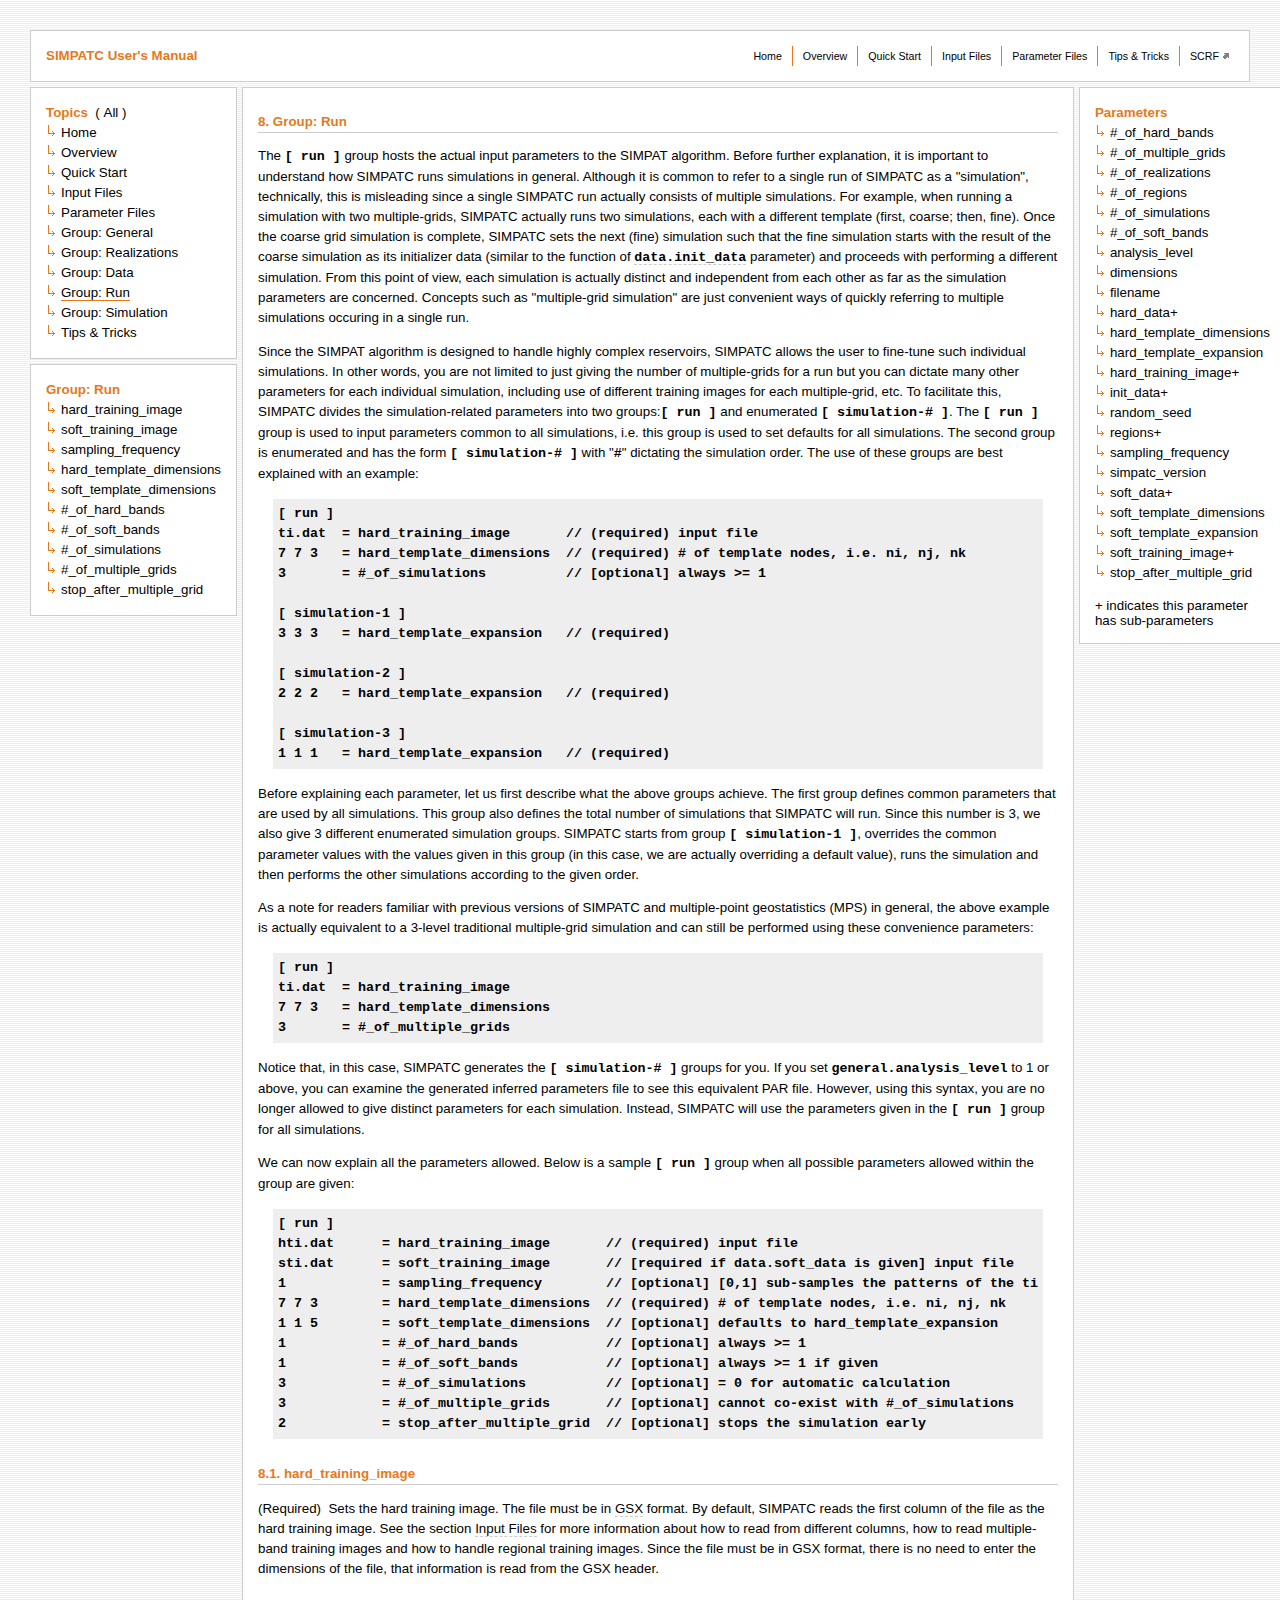
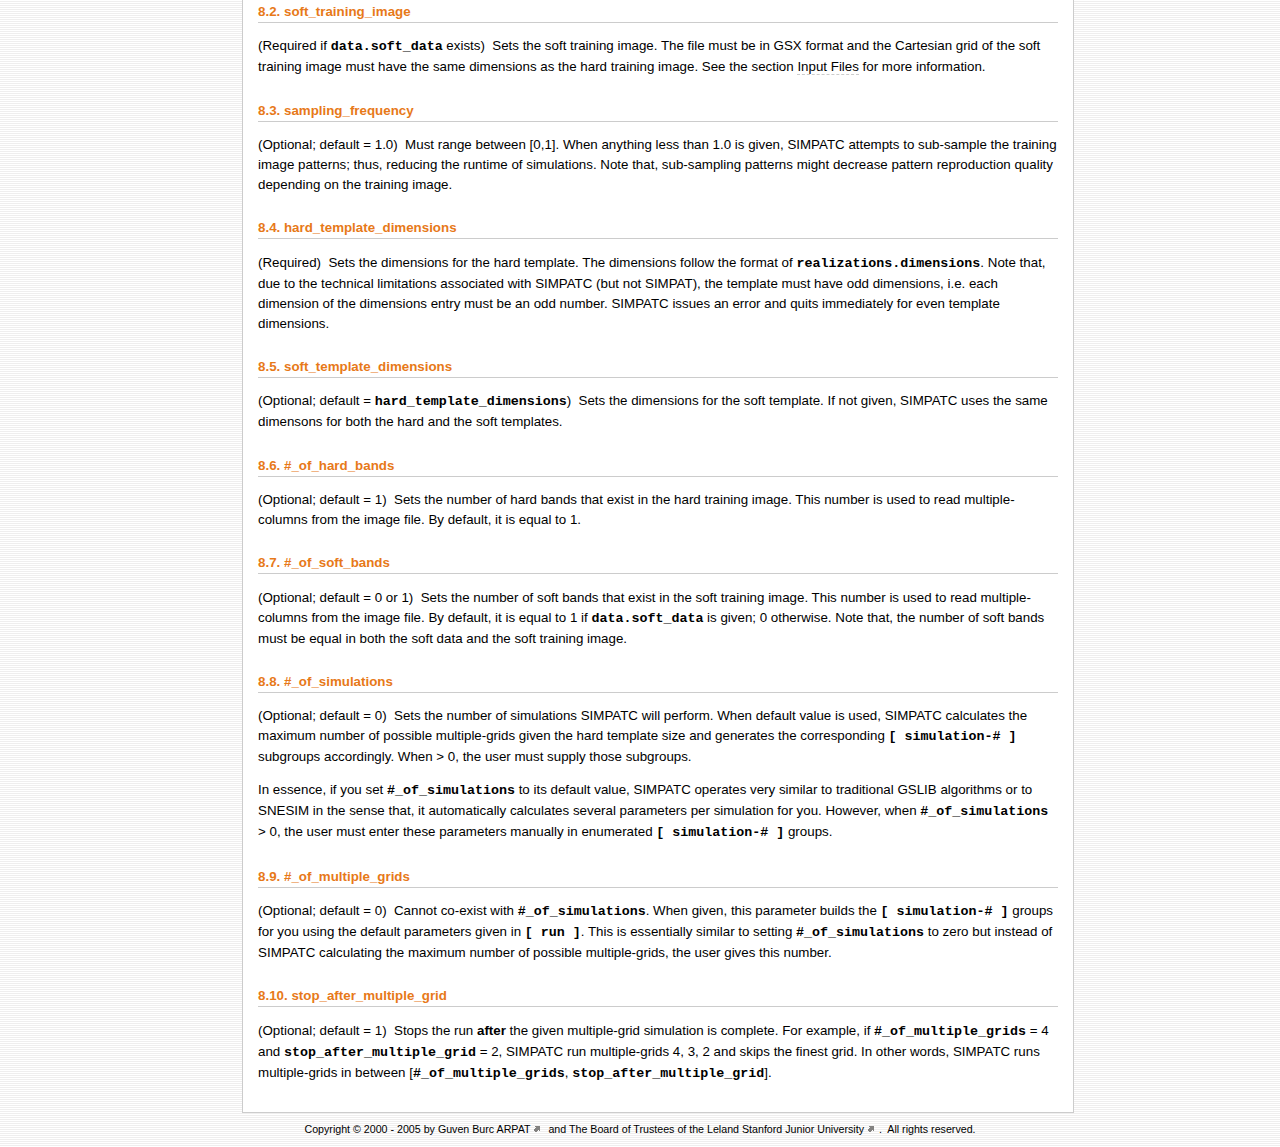
<file: Users_Manual/group_run.html>
<!DOCTYPE html PUBLIC "-//W3C//DTD XHTML 1.0 Strict//EN" "http://www.w3.org/TR/xhtml1/DTD/xhtml1-strict.dtd">

<html xmlns="http://www.w3.org/1999/xhtml" xml:lang="en">

<head>
  <title>SIMPATC User's Manual - Group: Run</title>
  <meta http-equiv="Content-Type" content="text/html; charset=ISO-8859-1">
  <link rel="shortcut icon" type="image/ico" href="./format/favicon.ico" />
  <link rel="stylesheet" type="text/css" href="./format/manual.css">
</head>

<body>

<!-- +++++++++++++++++++++++++++++++++++++++++++++++++++++++++++++++++++++++ -->
<!-- +++ header ++++++++++++++++++++++++++++++++++++++++++++++++++++++++++++ -->
<div id="header"><table><tr>
  <td id="left"><span id="title">SIMPATC User's Manual</span></td>
  <td id="right"><ul>
    <li><a href="index.html">Home</a></li>
    <li><a href="overview.html">Overview</a></li>
    <li><a href="quick_start.html">Quick Start</a></li>
    <li><a href="input_files.html">Input Files</a></li>
    <li><a href="parameter_files.html">Parameter Files</a></li>
    <li><a href="tips_tricks.html">Tips &amp; Tricks</a></li>
    <li id="last"><a class="external" href="http://ekofisk.stanford.edu/SCRFweb/">SCRF</a></li>
  </ul></td>
</tr></table></div>
<!-- +++ /header +++++++++++++++++++++++++++++++++++++++++++++++++++++++++++ -->
<!-- +++++++++++++++++++++++++++++++++++++++++++++++++++++++++++++++++++++++ -->

<table id="main_layout"><tr>

<!-- +++++++++++++++++++++++++++++++++++++++++++++++++++++++++++++++++++++++ -->
<!-- +++ topics ++++++++++++++++++++++++++++++++++++++++++++++++++++++++++++ -->
<td class="topics">

<div class="topics"><span id="title">Topics</span>&nbsp;&nbsp;(&nbsp;All&nbsp;)<ul>
<li><a href="index.html">Home</a></li>
<li><a href="overview.html">Overview</a></li>
<li><a href="quick_start.html">Quick Start</a></li>
<li><a href="input_files.html">Input Files</a></li>
<li><a href="parameter_files.html">Parameter Files</a></li>
<li><a href="group_general.html">Group: General</a></li>
<li><a href="group_realizations.html">Group: Realizations</a></li>
<li><a href="group_data.html">Group: Data</a></li>
<li><a class="selected" href="group_run.html">Group: Run</a></li>
<li><a href="group_simulation.html">Group: Simulation</a></li>
<li><a href="tips_tricks.html">Tips &amp; Tricks</a></li>
</ul></div>

<div class="topics"><span id="title">Group: Run</span><ul>
  <li><a href="#hard_training_image">hard_training_image</a></li>
  <li><a href="#soft_training_image">soft_training_image</a></li>
  <li><a href="#sampling_frequency">sampling_frequency</a></li>
  <li><a href="#hard_template_dimensions">hard_template_dimensions</a></li>
  <li><a href="#soft_template_dimensions">soft_template_dimensions</a></li>
  <li><a href="#n_hard_bands">#_of_hard_bands</a></li>
  <li><a href="#n_soft_bands">#_of_soft_bands</a></li>
  <li><a href="#n_simulations">#_of_simulations</a></li>
  <li><a href="#n_multiple_grids">#_of_multiple_grids</a></li>
  <li><a href="#stop_after_multiple_grid">stop_after_multiple_grid</a></li>
</ul></div>

</td>
<!-- +++ /topics +++++++++++++++++++++++++++++++++++++++++++++++++++++++++++ -->
<!-- +++++++++++++++++++++++++++++++++++++++++++++++++++++++++++++++++++++++ -->

<!-- +++++++++++++++++++++++++++++++++++++++++++++++++++++++++++++++++++++++ -->
<!-- +++ content +++++++++++++++++++++++++++++++++++++++++++++++++++++++++++ -->
<td id="content"><div id="content">

<h1>8. Group: Run</h1>

<p>The <code>[ run ]</code> group hosts the actual input parameters to
the SIMPAT algorithm. Before further explanation, it is important to understand
how SIMPATC runs simulations in general. Although it is common to refer to
a single run of SIMPATC as a "simulation", technically, this is misleading
since a single SIMPATC run actually consists of multiple simulations. For
example, when running a simulation with two multiple-grids, SIMPATC actually
runs two simulations, each with a different template (first, coarse; then,
fine). Once the coarse grid simulation is complete, SIMPATC sets the next
(fine) simulation such that the fine simulation starts with the result of
the coarse simulation as its initializer data (similar to the function of
<a href="group_data.html#init_data"><code>data.init_data</code></a> parameter)
and proceeds with performing a different simulation. From this point of view,
each simulation is actually distinct and independent from each other as far as
the simulation parameters are concerned. Concepts such as "multiple-grid
simulation" are just convenient ways of quickly referring to multiple
simulations occuring in a single run.</p>

<p>Since the SIMPAT algorithm is designed to handle highly complex reservoirs,
SIMPATC allows the user to fine-tune such individual simulations. In other
words, you are not limited to just giving the number of multiple-grids for
a run but you can dictate many other parameters for each individual simulation,
including use of different training images for each multiple-grid, etc.
To facilitate this, SIMPATC divides the simulation-related parameters into
two groups:<code>[ run ]</code> and enumerated <code>[ simulation-# ]</code>.
The <code>[ run ]</code> group is used to input parameters common to all
simulations, i.e. this group is used to set defaults for all simulations.
The second group is enumerated and has the form <code>[ simulation-# ]</code>
with "<code>#</code>" dictating the simulation order. The use of these groups
are best explained with an example:</p>

<div class="code">[ run ]
ti.dat  = hard_training_image       // (required) input file
7 7 3   = hard_template_dimensions  // (required) # of template nodes, i.e. ni, nj, nk
3       = #_of_simulations          // [optional] always >= 1

[ simulation-1 ]
3 3 3   = hard_template_expansion   // (required)

[ simulation-2 ]
2 2 2   = hard_template_expansion   // (required)

[ simulation-3 ]
1 1 1   = hard_template_expansion   // (required)</div>

<p>Before explaining each parameter, let us first describe what the above
groups achieve. The first group defines common parameters that are used by all
simulations. This group also defines the total number of simulations that
SIMPATC will run. Since this number is 3, we also give 3 different enumerated
simulation groups. SIMPATC starts from group <code>[ simulation-1 ]</code>,
overrides the common parameter values with the values given in this group
(in this case, we are actually overriding a default value), runs the simulation
and then performs the other simulations according to the given order.</p>

<p>As a note for readers familiar with previous versions of SIMPATC and multiple-point geostatistics
(MPS) in general,
the above example is
actually equivalent to a 3-level traditional multiple-grid simulation and can still
be performed using these convenience parameters:</p>

<div class="code">[ run ]
ti.dat  = hard_training_image
7 7 3   = hard_template_dimensions
3       = #_of_multiple_grids</div>

<p>Notice that, in this case, SIMPATC generates the <code>[ simulation-# ]</code> groups
for you.  If you set <code>general.analysis_level</code> to 1 or above, you can examine
the generated inferred parameters file to see this equivalent PAR file.
However, using this syntax, you are no longer allowed to give distinct
parameters for each simulation. Instead, SIMPATC will use the parameters given
in the <code>[ run ]</code> group for all simulations.</p>

<p>We can now explain all the parameters allowed. Below is a sample <code>[ run ]</code>
group when all possible parameters allowed within the group are given:</p>

<div class="code">[ run ]
hti.dat      = hard_training_image       // (required) input file
sti.dat      = soft_training_image       // [required if data.soft_data is given] input file
1            = sampling_frequency        // [optional] [0,1] sub-samples the patterns of the ti
7 7 3        = hard_template_dimensions  // (required) # of template nodes, i.e. ni, nj, nk
1 1 5        = soft_template_dimensions  // [optional] defaults to hard_template_expansion
1            = #_of_hard_bands           // [optional] always &gt;= 1
1            = #_of_soft_bands           // [optional] always &gt;= 1 if given
3            = #_of_simulations          // [optional] = 0 for automatic calculation
3            = #_of_multiple_grids       // [optional] cannot co-exist with #_of_simulations
2            = stop_after_multiple_grid  // [optional] stops the simulation early</div>

<h2 id="hard_training_image">8.1. hard_training_image</h2>
<p>(Required)&nbsp;
Sets the hard training image. The file must be in <a href="input.html#gsx">GSX</a>
format. By default, SIMPATC reads the first column of the file as the hard
training image. See the section <a href="input.html">Input Files</a> for more
information about how to read from different columns, how to read multiple-band
training images and how to handle regional training images. Since the file must
be in GSX format, there is no need to enter the dimensions of the file, that
information is read from the GSX header.</p>

<h2 id="soft_training_image">8.2. soft_training_image</h2>
<p>(Required if <code>data.soft_data</code> exists)&nbsp;
Sets the soft training image. The file must be in GSX format and the Cartesian
grid of the soft training image must have the same dimensions as the hard
training image. See the section <a href="input.html">Input Files</a> for more
information.</p>

<h2 id="sampling_frequency">8.3. sampling_frequency</h2>
<p>(Optional; default = 1.0)&nbsp;
Must range between [0,1]. When anything less than 1.0 is given, SIMPATC attempts
to sub-sample the training image patterns; thus, reducing the runtime of simulations.
Note that, sub-sampling patterns might decrease pattern reproduction quality
depending on the training image.</p>

<h2 id="hard_template_dimensions">8.4. hard_template_dimensions</h2>
<p>(Required)&nbsp;
Sets the dimensions for the hard template. The dimensions follow the format of
<code>realizations.dimensions</code>. Note that, due to the technical
limitations associated with SIMPATC (but not SIMPAT), the template must have
odd dimensions, i.e. each dimension of the dimensions entry must be an odd
number. SIMPATC issues an error and quits immediately for even template
dimensions.</p>

<h2 id="soft_template_dimensions">8.5. soft_template_dimensions</h2>
<p>(Optional; default = <code>hard_template_dimensions</code>)&nbsp
Sets the dimensions for the soft template. If not given, SIMPATC uses the same
dimensons for both the hard and the soft templates.</p>

<h2 id="n_hard_bands">8.6. #_of_hard_bands</h2>
<p>(Optional; default = 1)&nbsp;
Sets the number of hard bands that exist in the hard training image. This
number is used to read multiple-columns from the image file. By default, it is
equal to 1.</p>

<h2 id="n_soft_bands">8.7. #_of_soft_bands</h2>
<p>(Optional; default = 0 or 1)&nbsp;
Sets the number of soft bands that exist in the soft training image. This
number is used to read multiple-columns from the image file. By default, it is
equal to 1 if <code>data.soft_data</code> is given; 0 otherwise. Note that,
the number of soft bands must be equal in both the soft data and the soft
training image.</p>

<h2 id="n_simulation">8.8. #_of_simulations</h2>
<p>(Optional; default = 0)&nbsp;
Sets the number of simulations SIMPATC will perform. When default value is used,
SIMPATC calculates the maximum number of possible multiple-grids given
the hard template size and generates the corresponding <code>[ simulation-# ]</code>
subgroups accordingly. When > 0, the user must supply those subgroups.</p>

<p>In essence, if you set <code>#_of_simulations</code> to its default value,
SIMPATC operates very similar to traditional GSLIB algorithms or to SNESIM in
the sense that, it automatically calculates several parameters per simulation
for you. However, when <code>#_of_simulations</code> > 0, the user must enter
these parameters manually in enumerated <code>[ simulation-# ]</code> groups.

<h2 id="n_multiple_grids">8.9. #_of_multiple_grids</h2>
<p>(Optional; default = 0)&nbsp;
Cannot co-exist with <code>#_of_simulations</code>. When given, this parameter
builds the <code>[ simulation-# ]</code> groups for you using the default
parameters given in <code>[ run ]</code>.  This is essentially similar to
setting <code>#_of_simulations</code> to zero but instead of SIMPATC calculating
the maximum number of possible multiple-grids, the user gives this number.</p>

<h2 id="stop_after_multiple_grid">8.10. stop_after_multiple_grid</h2>
<p>(Optional; default = 1)&nbsp;
Stops the run <b>after</b> the given multiple-grid simulation is complete.  For
example, if <code>#_of_multiple_grids</code> = 4 and <code>stop_after_multiple_grid</code> = 2,
SIMPATC run multiple-grids 4, 3, 2 and skips the finest grid. In other words,
SIMPATC runs multiple-grids in between [<code>#_of_multiple_grids</code>, <code>stop_after_multiple_grid</code>].</p>

</div></td>
<!-- +++ /content ++++++++++++++++++++++++++++++++++++++++++++++++++++++++++ -->
<!-- +++++++++++++++++++++++++++++++++++++++++++++++++++++++++++++++++++++++ -->

<!-- +++++++++++++++++++++++++++++++++++++++++++++++++++++++++++++++++++++++ -->
<!-- +++ index +++++++++++++++++++++++++++++++++++++++++++++++++++++++++++++ -->
<td class="index"><div class="index"><span id="title">Parameters</span><ul>

<li><a title="[ run ]" href="group_run.html#n_hard_bands">#_of_hard_bands</a></li>
<li><a title="[ run ]" href="group_run.html#n_multiple_grids">#_of_multiple_grids</a></li>
<li><a title="[ realizations ]" href="group_realizations.html#n_realizations">#_of_realizations</a></li>
<li><a title="[ data ]" href="group_data.html#n_regions">#_of_regions</a></li>
<li><a title="[ run ]" href="group_run.html#n_simulations">#_of_simulations</a></li>
<li><a title="[ run ]" href="group_run.html#n_soft_bands">#_of_soft_bands</a></li>
<li><a title="[ general ]" href="group_general.html#analysis_level">analysis_level</a></li>
<li><a title="[ realizations ]" href="group_realizations.html#dimensions">dimensions</a></li>
<li><a title="[ realizations ]" href="group_realizations.html#filename">filename</a></li>
<li><a title="[ data ]" href="group_data.html#hard_data">hard_data</a>+</li>
<li><a title="[ run ]" href="group_run.html#hard_template_dimensions">hard_template_dimensions</a></li>
<li><a title="[ simulation ]" href="group_simulation.html#hard_template_expansion">hard_template_expansion</a></li>
<li><a title="[ run ]" href="group_run.html#hard_training_image">hard_training_image</a>+</li>
<li><a title="[ data ]" href="group_data.html#init_data">init_data</a>+</li>
<li><a title="[ realizations ]" href="group_realizations.html#random_seed">random_seed</a></li>
<li><a title="[ data ]" href="group_data.html#regions">regions</a>+</li>
<li><a title="[ run ]" href="group_run.html#sampling_frequency">sampling_frequency</a></li>
<li><a title="[ general ]" href="group_general.html#simpatc_version">simpatc_version</a></li>
<li><a title="[ data ]" href="group_data.html#soft_data">soft_data</a>+</li>
<li><a title="[ run ]" href="group_run.html#soft_template_dimensions">soft_template_dimensions</a></li>
<li><a title="[ simulation ]" href="group_simulation.html#soft_template_expansion">soft_template_expansion</a></li>
<li><a title="[ run ]" href="group_run.html#soft_training_image">soft_training_image</a>+</li>
<li><a title="[ run ]" href="group_run.html#stop_after_multiple_grid">stop_after_multiple_grid</a></li>

</ul><br>+ indicates this parameter<br>has sub-parameters</div></td>
<!-- +++ /index ++++++++++++++++++++++++++++++++++++++++++++++++++++++++++++ -->
<!-- +++++++++++++++++++++++++++++++++++++++++++++++++++++++++++++++++++++++ -->

</tr></table>

<!-- +++++++++++++++++++++++++++++++++++++++++++++++++++++++++++++++++++++++ -->
<!-- +++ footer ++++++++++++++++++++++++++++++++++++++++++++++++++++++++++++ -->
<div id="footer">Copyright � 2000 - 2005 by <a class="external" href="http://www.burcarpat.com/">Guven Burc ARPAT</a>
and The Board of Trustees of the <a class="external" href="http://ekofisk.stanford.edu/SCRFweb/">Leland Stanford Junior University</a>.&nbsp;
All rights reserved.</div>
<!-- +++ /footer +++++++++++++++++++++++++++++++++++++++++++++++++++++++++++ -->
<!-- +++++++++++++++++++++++++++++++++++++++++++++++++++++++++++++++++++++++ -->

</body>

</html>
</file>
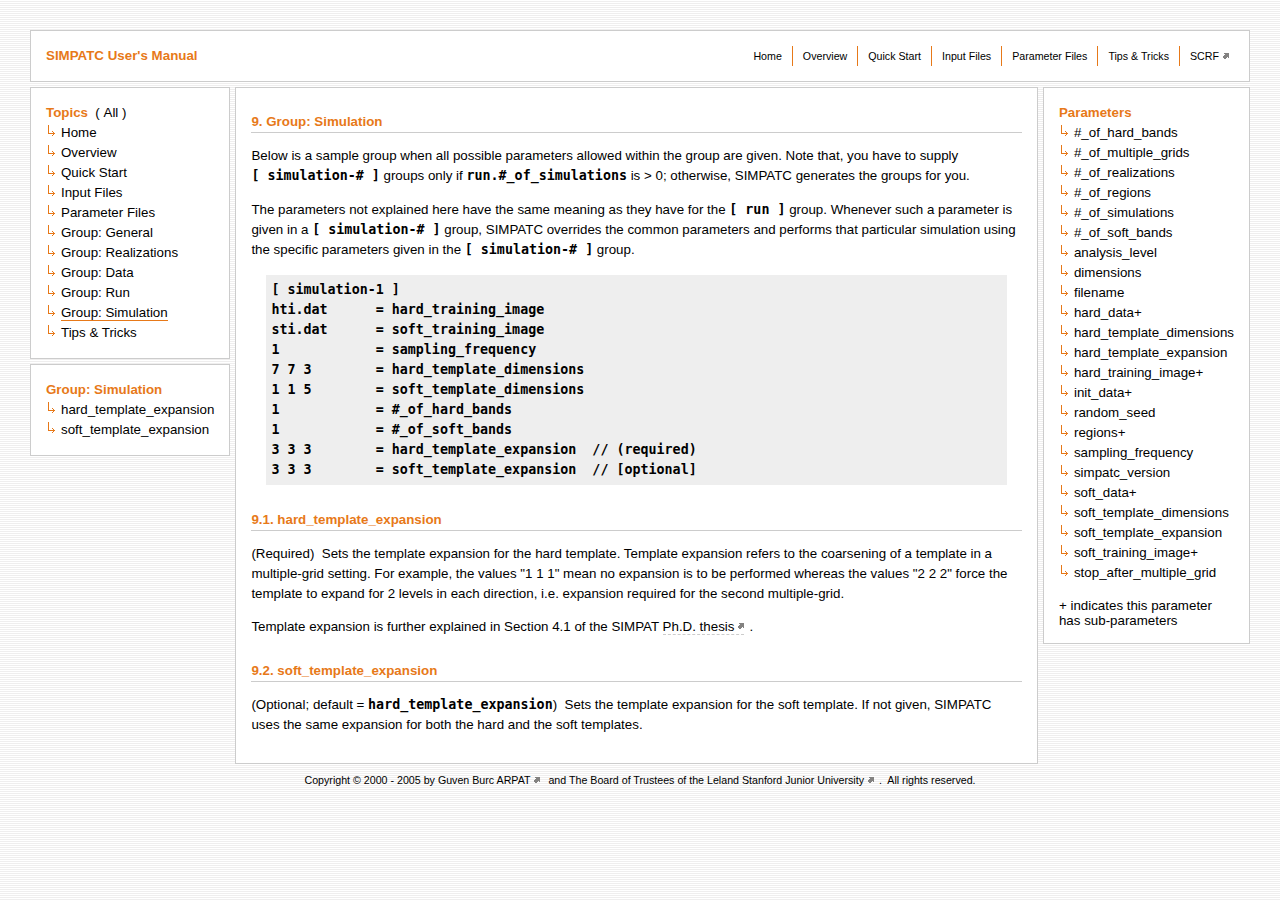
<file: Users_Manual/group_simulation.html>
<!DOCTYPE html PUBLIC "-//W3C//DTD XHTML 1.0 Strict//EN" "http://www.w3.org/TR/xhtml1/DTD/xhtml1-strict.dtd">

<html xmlns="http://www.w3.org/1999/xhtml" xml:lang="en">

<head>
  <title>SIMPATC User's Manual - Group: Simulation</title>
  <meta http-equiv="Content-Type" content="text/html; charset=ISO-8859-1">
  <link rel="shortcut icon" type="image/ico" href="./format/favicon.ico" />
  <link rel="stylesheet" type="text/css" href="./format/manual.css">
</head>

<body>

<!-- +++++++++++++++++++++++++++++++++++++++++++++++++++++++++++++++++++++++ -->
<!-- +++ header ++++++++++++++++++++++++++++++++++++++++++++++++++++++++++++ -->
<div id="header"><table><tr>
  <td id="left"><span id="title">SIMPATC User's Manual</span></td>
  <td id="right"><ul>
    <li><a href="index.html">Home</a></li>
    <li><a href="overview.html">Overview</a></li>
    <li><a href="quick_start.html">Quick Start</a></li>
    <li><a href="input_files.html">Input Files</a></li>
    <li><a href="parameter_files.html">Parameter Files</a></li>
    <li><a href="tips_tricks.html">Tips &amp; Tricks</a></li>
    <li id="last"><a class="external" href="http://ekofisk.stanford.edu/SCRFweb/">SCRF</a></li>
  </ul></td>
</tr></table></div>
<!-- +++ /header +++++++++++++++++++++++++++++++++++++++++++++++++++++++++++ -->
<!-- +++++++++++++++++++++++++++++++++++++++++++++++++++++++++++++++++++++++ -->

<table id="main_layout"><tr>

<!-- +++++++++++++++++++++++++++++++++++++++++++++++++++++++++++++++++++++++ -->
<!-- +++ topics ++++++++++++++++++++++++++++++++++++++++++++++++++++++++++++ -->
<td class="topics">

<div class="topics"><span id="title">Topics</span>&nbsp;&nbsp;(&nbsp;All&nbsp;)<ul>
<li><a href="index.html">Home</a></li>
<li><a href="overview.html">Overview</a></li>
<li><a href="quick_start.html">Quick Start</a></li>
<li><a href="input_files.html">Input Files</a></li>
<li><a href="parameter_files.html">Parameter Files</a></li>
<li><a href="group_general.html">Group: General</a></li>
<li><a href="group_realizations.html">Group: Realizations</a></li>
<li><a href="group_data.html">Group: Data</a></li>
<li><a href="group_run.html">Group: Run</a></li>
<li><a class="selected" href="group_simulation.html">Group: Simulation</a></li>
<li><a href="tips_tricks.html">Tips &amp; Tricks</a></li>
</ul></div>

<div class="topics"><span id="title">Group: Simulation</span><ul>
  <li><a href="#hard_template_expansion">hard_template_expansion</a></li>
  <li><a href="#soft_template_expansion">soft_template_expansion</a></li>
</ul></div>

</td>
<!-- +++ /topics +++++++++++++++++++++++++++++++++++++++++++++++++++++++++++ -->
<!-- +++++++++++++++++++++++++++++++++++++++++++++++++++++++++++++++++++++++ -->

<!-- +++++++++++++++++++++++++++++++++++++++++++++++++++++++++++++++++++++++ -->
<!-- +++ content +++++++++++++++++++++++++++++++++++++++++++++++++++++++++++ -->
<td id="content"><div id="content">

<h1>9. Group: Simulation</h1>

<p>Below is a sample  group when all possible
parameters allowed within the group are given. Note that, you have to supply
<code>[ simulation-# ]</code> groups only if <code>run.#_of_simulations</code> is
> 0; otherwise, SIMPATC generates the groups for you.</p>

<p>The parameters not explained here have the same meaning as they have for the <code>[ run ]</code>
group. Whenever such a parameter is given in a <code>[ simulation-# ]</code>
group, SIMPATC overrides the common parameters and performs that particular
simulation using the specific parameters given in the <code>[ simulation-# ]</code>
group.</p>

<div class="code">[ simulation-1 ]
hti.dat      = hard_training_image
sti.dat      = soft_training_image
1            = sampling_frequency
7 7 3        = hard_template_dimensions
1 1 5        = soft_template_dimensions
1            = #_of_hard_bands
1            = #_of_soft_bands
3 3 3        = hard_template_expansion  // (required)
3 3 3        = soft_template_expansion  // [optional]</div>

<h2 id="hard_template_expansion">9.1. hard_template_expansion</h2>
<p>(Required)&nbsp;
Sets the template expansion for the hard template. Template expansion refers to
the coarsening of a template in a multiple-grid setting. For example,
the values "1 1 1" mean no expansion is to be performed whereas the values
"2 2 2" force the template to expand for 2 levels in each direction,
i.e. expansion required for the second multiple-grid.</p>

<p>Template expansion is further explained in Section 4.1 of the SIMPAT
<a class="external" href="http://www.burcarpat.com/thesis/">Ph.D. thesis</a>.</p>

<h2 id="soft_template_expansion">9.2. soft_template_expansion</h2>
<p>(Optional; default = <code>hard_template_expansion</code>)&nbsp;
Sets the template expansion for the soft template. If not given, SIMPATC uses
the same expansion for both the hard and the soft templates.</p>

</div></td>
<!-- +++ /content ++++++++++++++++++++++++++++++++++++++++++++++++++++++++++ -->
<!-- +++++++++++++++++++++++++++++++++++++++++++++++++++++++++++++++++++++++ -->

<!-- +++++++++++++++++++++++++++++++++++++++++++++++++++++++++++++++++++++++ -->
<!-- +++ index +++++++++++++++++++++++++++++++++++++++++++++++++++++++++++++ -->
<td class="index"><div class="index"><span id="title">Parameters</span><ul>

<li><a title="[ run ]" href="group_run.html#n_hard_bands">#_of_hard_bands</a></li>
<li><a title="[ run ]" href="group_run.html#n_multiple_grids">#_of_multiple_grids</a></li>
<li><a title="[ realizations ]" href="group_realizations.html#n_realizations">#_of_realizations</a></li>
<li><a title="[ data ]" href="group_data.html#n_regions">#_of_regions</a></li>
<li><a title="[ run ]" href="group_run.html#n_simulations">#_of_simulations</a></li>
<li><a title="[ run ]" href="group_run.html#n_soft_bands">#_of_soft_bands</a></li>
<li><a title="[ general ]" href="group_general.html#analysis_level">analysis_level</a></li>
<li><a title="[ realizations ]" href="group_realizations.html#dimensions">dimensions</a></li>
<li><a title="[ realizations ]" href="group_realizations.html#filename">filename</a></li>
<li><a title="[ data ]" href="group_data.html#hard_data">hard_data</a>+</li>
<li><a title="[ run ]" href="group_run.html#hard_template_dimensions">hard_template_dimensions</a></li>
<li><a title="[ simulation ]" href="group_simulation.html#hard_template_expansion">hard_template_expansion</a></li>
<li><a title="[ run ]" href="group_run.html#hard_training_image">hard_training_image</a>+</li>
<li><a title="[ data ]" href="group_data.html#init_data">init_data</a>+</li>
<li><a title="[ realizations ]" href="group_realizations.html#random_seed">random_seed</a></li>
<li><a title="[ data ]" href="group_data.html#regions">regions</a>+</li>
<li><a title="[ run ]" href="group_run.html#sampling_frequency">sampling_frequency</a></li>
<li><a title="[ general ]" href="group_general.html#simpatc_version">simpatc_version</a></li>
<li><a title="[ data ]" href="group_data.html#soft_data">soft_data</a>+</li>
<li><a title="[ run ]" href="group_run.html#soft_template_dimensions">soft_template_dimensions</a></li>
<li><a title="[ simulation ]" href="group_simulation.html#soft_template_expansion">soft_template_expansion</a></li>
<li><a title="[ run ]" href="group_run.html#soft_training_image">soft_training_image</a>+</li>
<li><a title="[ run ]" href="group_run.html#stop_after_multiple_grid">stop_after_multiple_grid</a></li>

</ul><br>+ indicates this parameter<br>has sub-parameters</div></td>
<!-- +++ /index ++++++++++++++++++++++++++++++++++++++++++++++++++++++++++++ -->
<!-- +++++++++++++++++++++++++++++++++++++++++++++++++++++++++++++++++++++++ -->

</tr></table>

<!-- +++++++++++++++++++++++++++++++++++++++++++++++++++++++++++++++++++++++ -->
<!-- +++ footer ++++++++++++++++++++++++++++++++++++++++++++++++++++++++++++ -->
<div id="footer">Copyright � 2000 - 2005 by <a class="external" href="http://www.burcarpat.com/">Guven Burc ARPAT</a>
and The Board of Trustees of the <a class="external" href="http://ekofisk.stanford.edu/SCRFweb/">Leland Stanford Junior University</a>.&nbsp;
All rights reserved.</div>
<!-- +++ /footer +++++++++++++++++++++++++++++++++++++++++++++++++++++++++++ -->
<!-- +++++++++++++++++++++++++++++++++++++++++++++++++++++++++++++++++++++++ -->

</body>

</html>
</file>
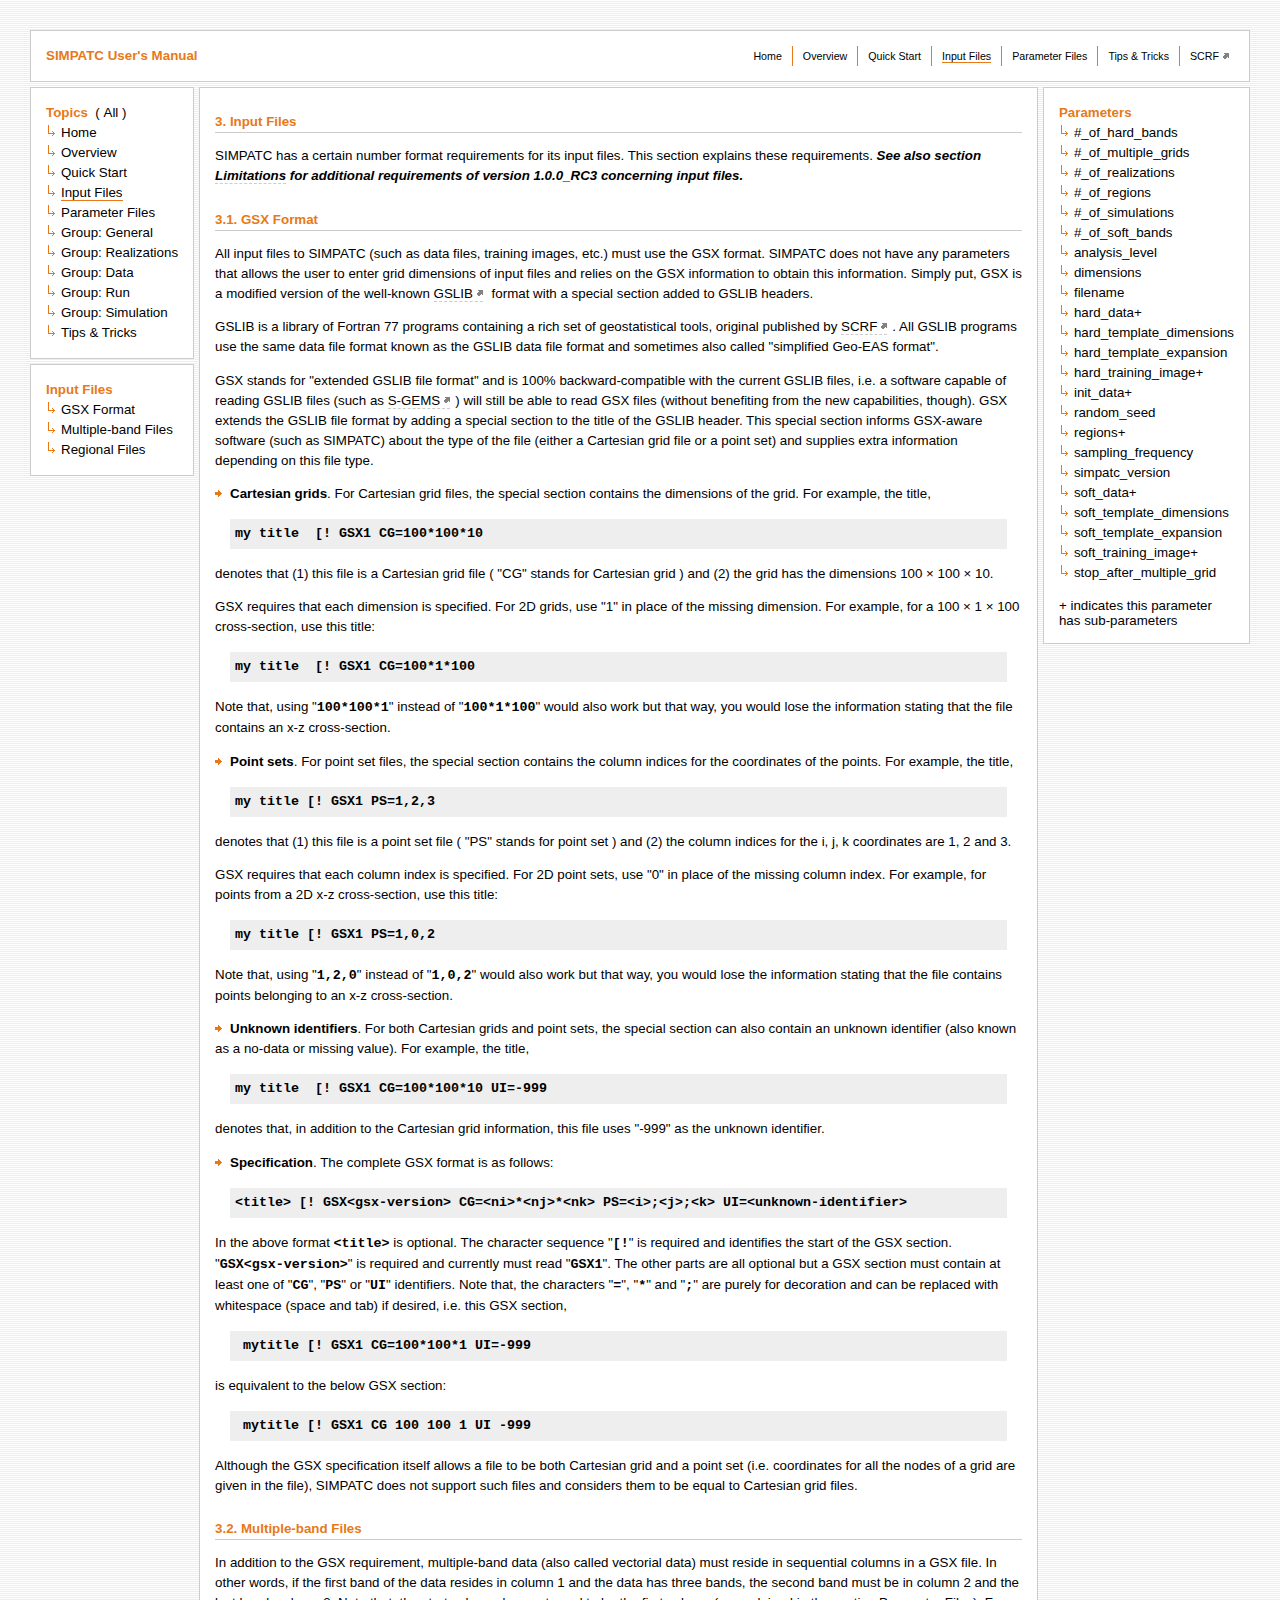
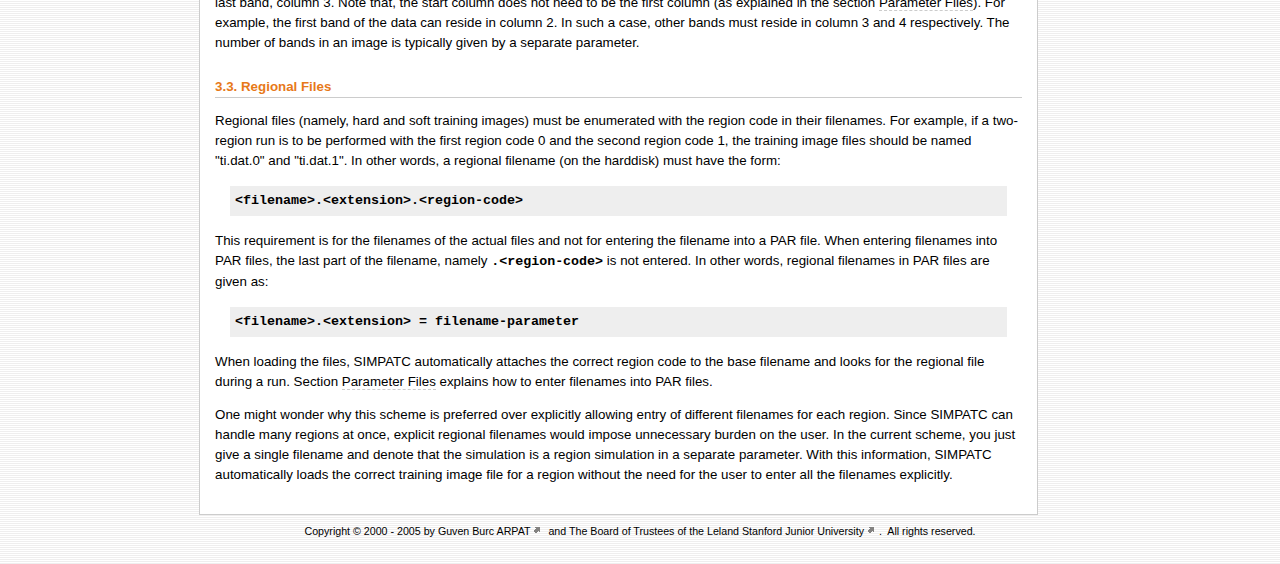
<file: Users_Manual/input_files.html>
<!DOCTYPE html PUBLIC "-//W3C//DTD XHTML 1.0 Strict//EN" "http://www.w3.org/TR/xhtml1/DTD/xhtml1-strict.dtd">

<html xmlns="http://www.w3.org/1999/xhtml" xml:lang="en">

<head>
  <title>SIMPATC User's Manual - Input Files</title>
  <meta http-equiv="Content-Type" content="text/html; charset=ISO-8859-1">
  <link rel="shortcut icon" type="image/ico" href="./format/favicon.ico" />
  <link rel="stylesheet" type="text/css" href="./format/manual.css">
</head>

<body>

<!-- +++++++++++++++++++++++++++++++++++++++++++++++++++++++++++++++++++++++ -->
<!-- +++ header ++++++++++++++++++++++++++++++++++++++++++++++++++++++++++++ -->
<div id="header"><table><tr>
  <td id="left"><span id="title">SIMPATC User's Manual</span></td>
  <td id="right"><ul>
    <li><a href="index.html">Home</a></li>
    <li><a href="overview.html">Overview</a></li>
    <li><a href="quick_start.html">Quick Start</a></li>
    <li><a class="selected" href="input_files.html">Input Files</a></li>
    <li><a href="parameter_files.html">Parameter Files</a></li>
    <li><a href="tips_tricks.html">Tips &amp; Tricks</a></li>
    <li id="last"><a class="external" href="http://ekofisk.stanford.edu/SCRFweb/">SCRF</a></li>
  </ul></td>
</tr></table></div>
<!-- +++ /header +++++++++++++++++++++++++++++++++++++++++++++++++++++++++++ -->
<!-- +++++++++++++++++++++++++++++++++++++++++++++++++++++++++++++++++++++++ -->

<table id="main_layout"><tr>

<!-- +++++++++++++++++++++++++++++++++++++++++++++++++++++++++++++++++++++++ -->
<!-- +++ topics ++++++++++++++++++++++++++++++++++++++++++++++++++++++++++++ -->
<td class="topics">

<div class="topics"><span id="title">Topics</span>&nbsp;&nbsp;(&nbsp;All&nbsp;)<ul>
<li><a href="index.html">Home</a></li>
<li><a href="overview.html">Overview</a></li>
<li><a href="quick_start.html">Quick Start</a></li>
<li><a class="selected" href="input_files.html">Input Files</a></li>
<li><a href="parameter_files.html">Parameter Files</a></li>
<li><a href="group_general.html">Group: General</a></li>
<li><a href="group_realizations.html">Group: Realizations</a></li>
<li><a href="group_data.html">Group: Data</a></li>
<li><a href="group_run.html">Group: Run</a></li>
<li><a href="group_simulation.html">Group: Simulation</a></li>
<li><a href="tips_tricks.html">Tips &amp; Tricks</a></li>
</ul></div>

<div class="topics"><span id="title">Input Files</span><ul>
  <li><a href="#gsx_format">GSX Format</a></li>
  <li><a href="#multiple_band_files">Multiple-band Files</a></li>
  <li><a href="#regional_files">Regional Files</a></li>
</ul></div>

</td>
<!-- +++ /topics +++++++++++++++++++++++++++++++++++++++++++++++++++++++++++ -->
<!-- +++++++++++++++++++++++++++++++++++++++++++++++++++++++++++++++++++++++ -->

<!-- +++++++++++++++++++++++++++++++++++++++++++++++++++++++++++++++++++++++ -->
<!-- +++ content +++++++++++++++++++++++++++++++++++++++++++++++++++++++++++ -->
<td id="content"><div id="content">
<h1>3. Input Files</h1>

<p>SIMPATC has a certain number format requirements for its input files. This
section explains these requirements. <i><b>See also section <a href="overview.html#limitations">Limitations</a> for
additional requirements of version 1.0.0_RC3 concerning input files.</b></i></p>

<h2 id="gsx_format">3.1. GSX Format</h2>

<p>All input files to SIMPATC (such as data files, training images, etc.) must
use the GSX format. SIMPATC does not have any parameters that allows the user
to enter grid dimensions of input files and relies on the GSX information to
obtain this information. Simply put, GSX is a modified version of
the well-known <a class="external" href="http://ekofisk.stanford.edu/SCRFweb/GSLIB/">GSLIB</a> format with a special
section added to GSLIB headers.</p>

<p>GSLIB is a library of Fortran 77 programs containing a rich set of
geostatistical tools, original published by <a class="external" href="http://ekofisk.stanford.edu/SCRFweb/">SCRF</a>.
All GSLIB programs use the same data file format known as the GSLIB data file
format and sometimes also called "simplified Geo-EAS format".</p>

<p>GSX stands for "extended GSLIB file format" and is 100% backward-compatible
with the current GSLIB files, i.e. a software capable of reading GSLIB files
(such as <a class="external" href="http://ekofisk.stanford.edu/SCRFweb/sgems/">S-GEMS</a>) will still be able to read
GSX files (without benefiting from the new capabilities, though). GSX extends
the GSLIB file format by adding a special section to the title of the GSLIB
header.  This special section informs GSX-aware software (such as SIMPATC)
about the type of the file (either a Cartesian grid file or a point set) and
supplies extra information depending on this file type.</p>

<p><span class="h3">Cartesian grids</span>. For Cartesian grid files, the special section contains the dimensions of
the grid.  For example, the title,</p>

<div class="code">my title  [! GSX1 CG=100*100*10</div>

<p>denotes that (1) this file is a Cartesian grid file ( "CG" stands for
Cartesian grid ) and (2) the grid has the dimensions 100 &times; 100 &times; 10.</p>

<p>GSX requires that each dimension is specified. For 2D grids, use "1" in
place of the missing dimension. For example, for a 100 &times; 1 &times; 100
cross-section, use this title:</p>

<div class="code">my title  [! GSX1 CG=100*1*100</div>

<p>Note that, using "<code>100*100*1</code>" instead of "<code>100*1*100</code>"
would also work but that way, you would lose the information stating that
the file contains an x-z cross-section.</p>

<p><span class="h3">Point sets</span>. For point set files, the special section contains the column indices for
the coordinates of the points.  For example, the title,</p>

<div class="code">my title [! GSX1 PS=1,2,3</div>

<p>denotes that (1) this file is a point set file ( "PS" stands for point set )
and (2) the column indices for the i, j, k coordinates are 1, 2 and 3.</p>

<p>GSX requires that each column index is specified. For 2D point sets, use "0"
in place of the missing column index. For example, for points from a 2D x-z
cross-section, use this title:</p>

<div class="code">my title [! GSX1 PS=1,0,2</div>

<p>Note that, using "<code>1,2,0</code>" instead of "<code>1,0,2</code>" would
also work but that way, you would lose the information stating that the file
contains points belonging to an x-z cross-section.</p>

<p><span class="h3">Unknown identifiers</span>. For both Cartesian grids and
point sets, the special section can also contain an unknown identifier (also
known as a no-data or missing value). For example, the title,</p>

<div class="code">my title  [! GSX1 CG=100*100*10 UI=-999</div>

<p>denotes that, in addition to the Cartesian grid information, this file uses
"-999" as the unknown identifier.</p>

<p><span class="h3">Specification</span>. The complete GSX format is as follows:</p>

<div class="code">&lt;title&gt; [! GSX&lt;gsx-version&gt; CG=&lt;ni&gt;*&lt;nj&gt;*&lt;nk&gt; PS=&lt;i&gt;;&lt;j&gt;;&lt;k&gt; UI=&lt;unknown-identifier&gt;</div>

<p>In the above format <code>&lt;title&gt;</code> is optional. The character
sequence "<code>[!</code>" is required and identifies the start of the GSX
section. "<code>GSX&lt;gsx-version&gt;</code>" is required and currently must
read "<code>GSX1</code>". The other parts are all optional but a GSX section
must contain at least one of "<code>CG</code>", "<code>PS</code>" or "<code>UI</code>"
identifiers. Note that, the characters "<code>=</code>", "<code>*</code>" and "<code>;</code>"
are purely for decoration and can be replaced with whitespace (space and tab)
if desired, i.e. this GSX section,</p>

<div class="code"> mytitle [! GSX1 CG=100*100*1 UI=-999</div>

<p>is equivalent to the below GSX section:</p>

<div class="code"> mytitle [! GSX1 CG 100 100 1 UI -999</div>

<p>Although the GSX specification itself allows a file to be both Cartesian grid
and a point set (i.e. coordinates for all the nodes of a grid are given in
the file), SIMPATC does not support such files and considers them to be equal
to Cartesian grid files.</p>


<h2 id="multiple_band_files">3.2. Multiple-band Files</h2>

<p>In addition to the GSX requirement, multiple-band data (also called
vectorial data) must reside in sequential columns in a GSX file. In other
words, if the first band of the data resides in column 1 and the data has three
bands, the second band must be in column 2 and the last band, column 3.
Note that, the start column does not need to be the first column (as explained
in the section <a href="parameter_files.html#filenames">Parameter Files</a>).
For example, the first band of the data can reside in column 2. In such a case,
other bands must reside in column 3 and 4 respectively. The number of bands in
an image is typically given by a separate parameter.</p>


<h2 id="regional_files">3.3. Regional Files</h2>

<p>Regional files (namely, hard and soft training images) must be enumerated
with the region code in their filenames. For example, if a two-region run is
to be performed with the first region code 0 and the second region code 1,
the training image files should be named "ti.dat.0" and "ti.dat.1".
In other words, a regional filename (on the harddisk) must have the form:</p>

<div class="code">&lt;filename&gt;.&lt;extension&gt;.&lt;region-code&gt;</div>

<p>This requirement is for the filenames of the actual files and not for entering
the filename into a PAR file. When entering filenames into PAR files, the last
part of the filename, namely <code>.&lt;region-code&gt;</code> is not entered.
In other words, regional filenames in PAR files are given as:</p>

<div class="code">&lt;filename&gt;.&lt;extension&gt; = filename-parameter</div>

<p>When loading the files, SIMPATC automatically attaches the correct region code to the base filename and
looks for the regional file during a run. Section <a href="parameter_files.html#filenames">Parameter Files</a>
explains how to enter filenames into PAR files.</p>

<p>One might wonder why this scheme is preferred over explicitly allowing
entry of different filenames for each region. Since SIMPATC can handle many
regions at once, explicit regional filenames would impose unnecessary burden
on the user. In the current scheme, you just give a single filename and denote
that the simulation is a region simulation in a separate parameter. With this
information, SIMPATC automatically loads the correct training image file for
a region without the need for the user to enter all the filenames explicitly.</p>

</div></td>
<!-- +++ /content ++++++++++++++++++++++++++++++++++++++++++++++++++++++++++ -->
<!-- +++++++++++++++++++++++++++++++++++++++++++++++++++++++++++++++++++++++ -->

<!-- +++++++++++++++++++++++++++++++++++++++++++++++++++++++++++++++++++++++ -->
<!-- +++ index +++++++++++++++++++++++++++++++++++++++++++++++++++++++++++++ -->
<td class="index"><div class="index"><span id="title">Parameters</span><ul>

<li><a title="[ run ]" href="group_run.html#n_hard_bands">#_of_hard_bands</a></li>
<li><a title="[ run ]" href="group_run.html#n_multiple_grids">#_of_multiple_grids</a></li>
<li><a title="[ realizations ]" href="group_realizations.html#n_realizations">#_of_realizations</a></li>
<li><a title="[ data ]" href="group_data.html#n_regions">#_of_regions</a></li>
<li><a title="[ run ]" href="group_run.html#n_simulations">#_of_simulations</a></li>
<li><a title="[ run ]" href="group_run.html#n_soft_bands">#_of_soft_bands</a></li>
<li><a title="[ general ]" href="group_general.html#analysis_level">analysis_level</a></li>
<li><a title="[ realizations ]" href="group_realizations.html#dimensions">dimensions</a></li>
<li><a title="[ realizations ]" href="group_realizations.html#filename">filename</a></li>
<li><a title="[ data ]" href="group_data.html#hard_data">hard_data</a>+</li>
<li><a title="[ run ]" href="group_run.html#hard_template_dimensions">hard_template_dimensions</a></li>
<li><a title="[ simulation ]" href="group_simulation.html#hard_template_expansion">hard_template_expansion</a></li>
<li><a title="[ run ]" href="group_run.html#hard_training_image">hard_training_image</a>+</li>
<li><a title="[ data ]" href="group_data.html#init_data">init_data</a>+</li>
<li><a title="[ realizations ]" href="group_realizations.html#random_seed">random_seed</a></li>
<li><a title="[ data ]" href="group_data.html#regions">regions</a>+</li>
<li><a title="[ run ]" href="group_run.html#sampling_frequency">sampling_frequency</a></li>
<li><a title="[ general ]" href="group_general.html#simpatc_version">simpatc_version</a></li>
<li><a title="[ data ]" href="group_data.html#soft_data">soft_data</a>+</li>
<li><a title="[ run ]" href="group_run.html#soft_template_dimensions">soft_template_dimensions</a></li>
<li><a title="[ simulation ]" href="group_simulation.html#soft_template_expansion">soft_template_expansion</a></li>
<li><a title="[ run ]" href="group_run.html#soft_training_image">soft_training_image</a>+</li>
<li><a title="[ run ]" href="group_run.html#stop_after_multiple_grid">stop_after_multiple_grid</a></li>

</ul><br>+ indicates this parameter<br>has sub-parameters</div></td>
<!-- +++ /index ++++++++++++++++++++++++++++++++++++++++++++++++++++++++++++ -->
<!-- +++++++++++++++++++++++++++++++++++++++++++++++++++++++++++++++++++++++ -->

</tr></table>

<!-- +++++++++++++++++++++++++++++++++++++++++++++++++++++++++++++++++++++++ -->
<!-- +++ footer ++++++++++++++++++++++++++++++++++++++++++++++++++++++++++++ -->
<div id="footer">Copyright � 2000 - 2005 by <a class="external" href="http://www.burcarpat.com/">Guven Burc ARPAT</a>
and The Board of Trustees of the <a class="external" href="http://ekofisk.stanford.edu/SCRFweb/">Leland Stanford Junior University</a>.&nbsp;
All rights reserved.</div>
<!-- +++ /footer +++++++++++++++++++++++++++++++++++++++++++++++++++++++++++ -->
<!-- +++++++++++++++++++++++++++++++++++++++++++++++++++++++++++++++++++++++ -->

</body>

</html>
</file>
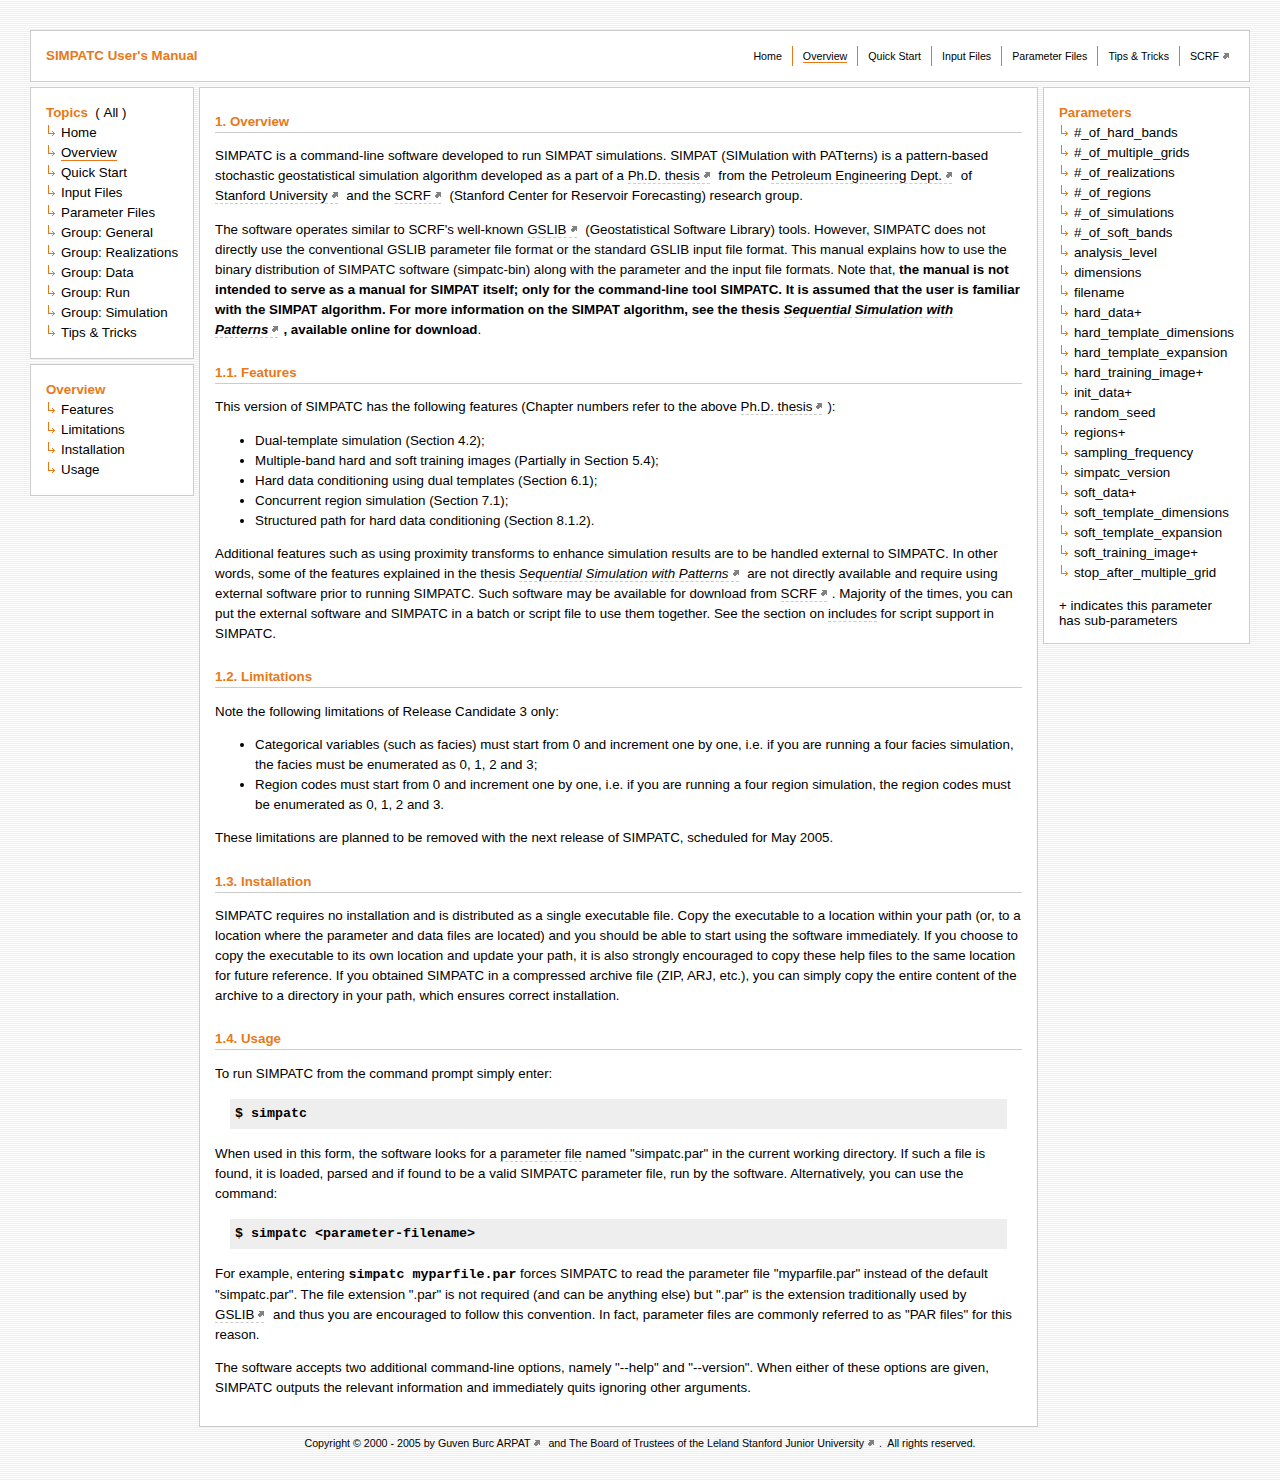
<file: Users_Manual/overview.html>
<!DOCTYPE html PUBLIC "-//W3C//DTD XHTML 1.0 Strict//EN" "http://www.w3.org/TR/xhtml1/DTD/xhtml1-strict.dtd">

<html xmlns="http://www.w3.org/1999/xhtml" xml:lang="en">

<head>
  <title>SIMPATC User's Manual - Overview</title>
  <meta http-equiv="Content-Type" content="text/html; charset=ISO-8859-1">
  <link rel="shortcut icon" type="image/ico" href="./format/favicon.ico" />
  <link rel="stylesheet" type="text/css" href="./format/manual.css">
</head>

<body>

<!-- +++++++++++++++++++++++++++++++++++++++++++++++++++++++++++++++++++++++ -->
<!-- +++ header ++++++++++++++++++++++++++++++++++++++++++++++++++++++++++++ -->
<div id="header"><table><tr>
  <td id="left"><span id="title">SIMPATC User's Manual</span></td>
  <td id="right"><ul>
    <li><a href="index.html">Home</a></li>
    <li><a class="selected" href="overview.html">Overview</a></li>
    <li><a href="quick_start.html">Quick Start</a></li>
    <li><a href="input_files.html">Input Files</a></li>
    <li><a href="parameter_files.html">Parameter Files</a></li>
    <li><a href="tips_tricks.html">Tips &amp; Tricks</a></li>
    <li id="last"><a class="external" href="http://ekofisk.stanford.edu/SCRFweb/">SCRF</a></li>
  </ul></td>
</tr></table></div>
<!-- +++ /header +++++++++++++++++++++++++++++++++++++++++++++++++++++++++++ -->
<!-- +++++++++++++++++++++++++++++++++++++++++++++++++++++++++++++++++++++++ -->

<table id="main_layout"><tr>

<!-- +++++++++++++++++++++++++++++++++++++++++++++++++++++++++++++++++++++++ -->
<!-- +++ topics ++++++++++++++++++++++++++++++++++++++++++++++++++++++++++++ -->
<td class="topics">

<div class="topics"><span id="title">Topics</span>&nbsp;&nbsp;(&nbsp;All&nbsp;)<ul>
<li><a href="index.html">Home</a></li>
<li><a class="selected" href="overview.html">Overview</a></li>
<li><a href="quick_start.html">Quick Start</a></li>
<li><a href="input_files.html">Input Files</a></li>
<li><a href="parameter_files.html">Parameter Files</a></li>
<li><a href="group_general.html">Group: General</a></li>
<li><a href="group_realizations.html">Group: Realizations</a></li>
<li><a href="group_data.html">Group: Data</a></li>
<li><a href="group_run.html">Group: Run</a></li>
<li><a href="group_simulation.html">Group: Simulation</a></li>
<li><a href="tips_tricks.html">Tips &amp; Tricks</a></li>
</ul></div>

<div class="topics"><span id="title">Overview</span><ul>
<li><a href="#features">Features</a></li>
<li><a href="#limitations">Limitations</a></li>
<li><a href="#installation">Installation</a></li>
<li><a href="#usage">Usage</a></li>
</ul></div>

</td>
<!-- +++ /topics +++++++++++++++++++++++++++++++++++++++++++++++++++++++++++ -->
<!-- +++++++++++++++++++++++++++++++++++++++++++++++++++++++++++++++++++++++ -->

<!-- +++++++++++++++++++++++++++++++++++++++++++++++++++++++++++++++++++++++ -->
<!-- +++ content +++++++++++++++++++++++++++++++++++++++++++++++++++++++++++ -->
<td id="content"><div id="content">
<h1>1. Overview</h1>

<p>SIMPATC is a command-line software developed to run SIMPAT simulations.
SIMPAT (SIMulation with PATterns) is a pattern-based stochastic geostatistical
simulation algorithm developed as a part of a <a class="external" href="http://www.burcarpat.com/thesis/">Ph.D. thesis</a>
from the <a class="external" href="http://ekofisk.stanford.edu/">Petroleum Engineering Dept.</a> of
<a class="external" href="http://www.stanford.edu">Stanford University</a> and the <a class="external" href="http://ekofisk.stanford.edu/SCRFweb/">SCRF</a>
(Stanford Center for Reservoir Forecasting) research group.</p>

<p>The software operates similar to SCRF's well-known <a class="external" href="http://ekofisk.stanford.edu/SCRFweb/GSLIB/">GSLIB</a>
(Geostatistical Software Library) tools. However, SIMPATC does not directly use
the conventional GSLIB parameter file format or the standard GSLIB input file
format. This manual explains how to use the binary distribution of SIMPATC
software (simpatc-bin) along with the parameter and the input file formats.
Note that, <b>the manual is not intended to serve as a manual for SIMPAT
itself; only for the command-line tool SIMPATC. It is assumed that the user is
familiar with the SIMPAT algorithm. For more information on the SIMPAT
algorithm, see the thesis <i><a class="external" href="http://www.burcarpat.com/thesis/">Sequential Simulation with Patterns</a></i>,
available online for download</b>.</p>


<h2 id="features">1.1. Features</h2>

<p>This version of SIMPATC has the following features (Chapter numbers refer to
the above <a class="external" href="http://www.burcarpat.com/thesis/">Ph.D. thesis</a>):</p>
<ul>
<li>Dual-template simulation (Section 4.2);</li>
<li>Multiple-band hard and soft training images (Partially in Section 5.4);</li>
<li>Hard data conditioning using dual templates (Section 6.1);</li>
<li>Concurrent region simulation (Section 7.1);</li>
<li>Structured path for hard data conditioning (Section 8.1.2).</li>
</ul>

<p>Additional features such as using proximity transforms to enhance simulation
results are to be handled external to SIMPATC. In other words, some of
the features explained in the thesis <i><a class="external" href="http://www.burcarpat.com/thesis/">Sequential Simulation with Patterns</a></i>
are not directly available and require using external software prior to running
SIMPATC.  Such software may be available for download from <a class="external" href="http://ekofisk.stanford.edu/SCRFweb/">SCRF</a>.
Majority of the times, you can put the external software and SIMPATC
in a batch or script file to use them together.  See the section on
<a href="parameter_files.html#includes">includes</a> for script support in SIMPATC.</p>

<h2 id="limitations">1.2. Limitations</h2>

<p>Note the following limitations of Release Candidate 3 only:</p>
<ul>

<li>Categorical variables (such as facies) must start from 0 and increment one by one, i.e. if you are running
a four facies simulation, the facies must be enumerated as 0, 1, 2 and 3;</li>

<li>Region codes must start from 0 and increment one by one, i.e. if you are running a four
region simulation, the region codes must be enumerated as 0, 1, 2 and 3.</li>

</ul>

<p>These limitations are planned to be removed with the next release of SIMPATC,
scheduled for May 2005.</p>


<h2 id="installation">1.3. Installation</h2>

<p>SIMPATC requires no installation and is distributed as a single executable
file. Copy the executable to a location within your path (or, to a location
where the parameter and data files are located) and you should be able to start
using the software immediately. If you choose to copy the executable to its own
location and update your path, it is also strongly encouraged to copy these
help files to the same location for future reference.  If you obtained SIMPATC
in a compressed archive file (ZIP, ARJ, etc.), you can simply copy the entire
content of the archive to a directory in your path, which ensures correct
installation.</p>


<h2 id="usage">1.4. Usage</h2>

<p>To run SIMPATC from the command prompt simply enter:</p>

<div class="kbd">$ simpatc</div>

<p>When used in this form, the software looks for a <a href="parameter.html">parameter file</a>
named "simpatc.par" in the current working directory. If such a file is found,
it is loaded, parsed and if found to be a valid SIMPATC parameter file, run by
the software. Alternatively, you can use the command:</p>

<div class="kbd">$ simpatc &lt;parameter-filename&gt;</div>

<p>For example, entering <kbd>simpatc myparfile.par</kbd> forces SIMPATC to
read the parameter file "myparfile.par" instead of the default "simpatc.par".
The file extension ".par" is not required (and can be anything else) but ".par"
is the extension traditionally used by <a class="external" href="http://ekofisk.stanford.edu/SCRFweb/GSLIB/">GSLIB</a> and thus you are encouraged to
follow this convention. In fact, parameter files are commonly referred to as
"PAR files" for this reason.</p>

<p>The software accepts two additional command-line options, namely "--help"
and "--version". When either of these options are given, SIMPATC outputs
the relevant information and immediately quits ignoring other arguments.</p>

</div></td>
<!-- +++ /content ++++++++++++++++++++++++++++++++++++++++++++++++++++++++++ -->
<!-- +++++++++++++++++++++++++++++++++++++++++++++++++++++++++++++++++++++++ -->

<!-- +++++++++++++++++++++++++++++++++++++++++++++++++++++++++++++++++++++++ -->
<!-- +++ index +++++++++++++++++++++++++++++++++++++++++++++++++++++++++++++ -->
<td class="index"><div class="index"><span id="title">Parameters</span><ul>

<li><a title="[ run ]" href="group_run.html#n_hard_bands">#_of_hard_bands</a></li>
<li><a title="[ run ]" href="group_run.html#n_multiple_grids">#_of_multiple_grids</a></li>
<li><a title="[ realizations ]" href="group_realizations.html#n_realizations">#_of_realizations</a></li>
<li><a title="[ data ]" href="group_data.html#n_regions">#_of_regions</a></li>
<li><a title="[ run ]" href="group_run.html#n_simulations">#_of_simulations</a></li>
<li><a title="[ run ]" href="group_run.html#n_soft_bands">#_of_soft_bands</a></li>
<li><a title="[ general ]" href="group_general.html#analysis_level">analysis_level</a></li>
<li><a title="[ realizations ]" href="group_realizations.html#dimensions">dimensions</a></li>
<li><a title="[ realizations ]" href="group_realizations.html#filename">filename</a></li>
<li><a title="[ data ]" href="group_data.html#hard_data">hard_data</a>+</li>
<li><a title="[ run ]" href="group_run.html#hard_template_dimensions">hard_template_dimensions</a></li>
<li><a title="[ simulation ]" href="group_simulation.html#hard_template_expansion">hard_template_expansion</a></li>
<li><a title="[ run ]" href="group_run.html#hard_training_image">hard_training_image</a>+</li>
<li><a title="[ data ]" href="group_data.html#init_data">init_data</a>+</li>
<li><a title="[ realizations ]" href="group_realizations.html#random_seed">random_seed</a></li>
<li><a title="[ data ]" href="group_data.html#regions">regions</a>+</li>
<li><a title="[ run ]" href="group_run.html#sampling_frequency">sampling_frequency</a></li>
<li><a title="[ general ]" href="group_general.html#simpatc_version">simpatc_version</a></li>
<li><a title="[ data ]" href="group_data.html#soft_data">soft_data</a>+</li>
<li><a title="[ run ]" href="group_run.html#soft_template_dimensions">soft_template_dimensions</a></li>
<li><a title="[ simulation ]" href="group_simulation.html#soft_template_expansion">soft_template_expansion</a></li>
<li><a title="[ run ]" href="group_run.html#soft_training_image">soft_training_image</a>+</li>
<li><a title="[ run ]" href="group_run.html#stop_after_multiple_grid">stop_after_multiple_grid</a></li>

</ul><br>+ indicates this parameter<br>has sub-parameters</div></td>
<!-- +++ /index ++++++++++++++++++++++++++++++++++++++++++++++++++++++++++++ -->
<!-- +++++++++++++++++++++++++++++++++++++++++++++++++++++++++++++++++++++++ -->

</tr></table>

<!-- +++++++++++++++++++++++++++++++++++++++++++++++++++++++++++++++++++++++ -->
<!-- +++ footer ++++++++++++++++++++++++++++++++++++++++++++++++++++++++++++ -->
<div id="footer">Copyright � 2000 - 2005 by <a class="external" href="http://www.burcarpat.com/">Guven Burc ARPAT</a>
and The Board of Trustees of the <a class="external" href="http://ekofisk.stanford.edu/SCRFweb/">Leland Stanford Junior University</a>.&nbsp;
All rights reserved.</div>
<!-- +++ /footer +++++++++++++++++++++++++++++++++++++++++++++++++++++++++++ -->
<!-- +++++++++++++++++++++++++++++++++++++++++++++++++++++++++++++++++++++++ -->

</body>

</html>
</file>
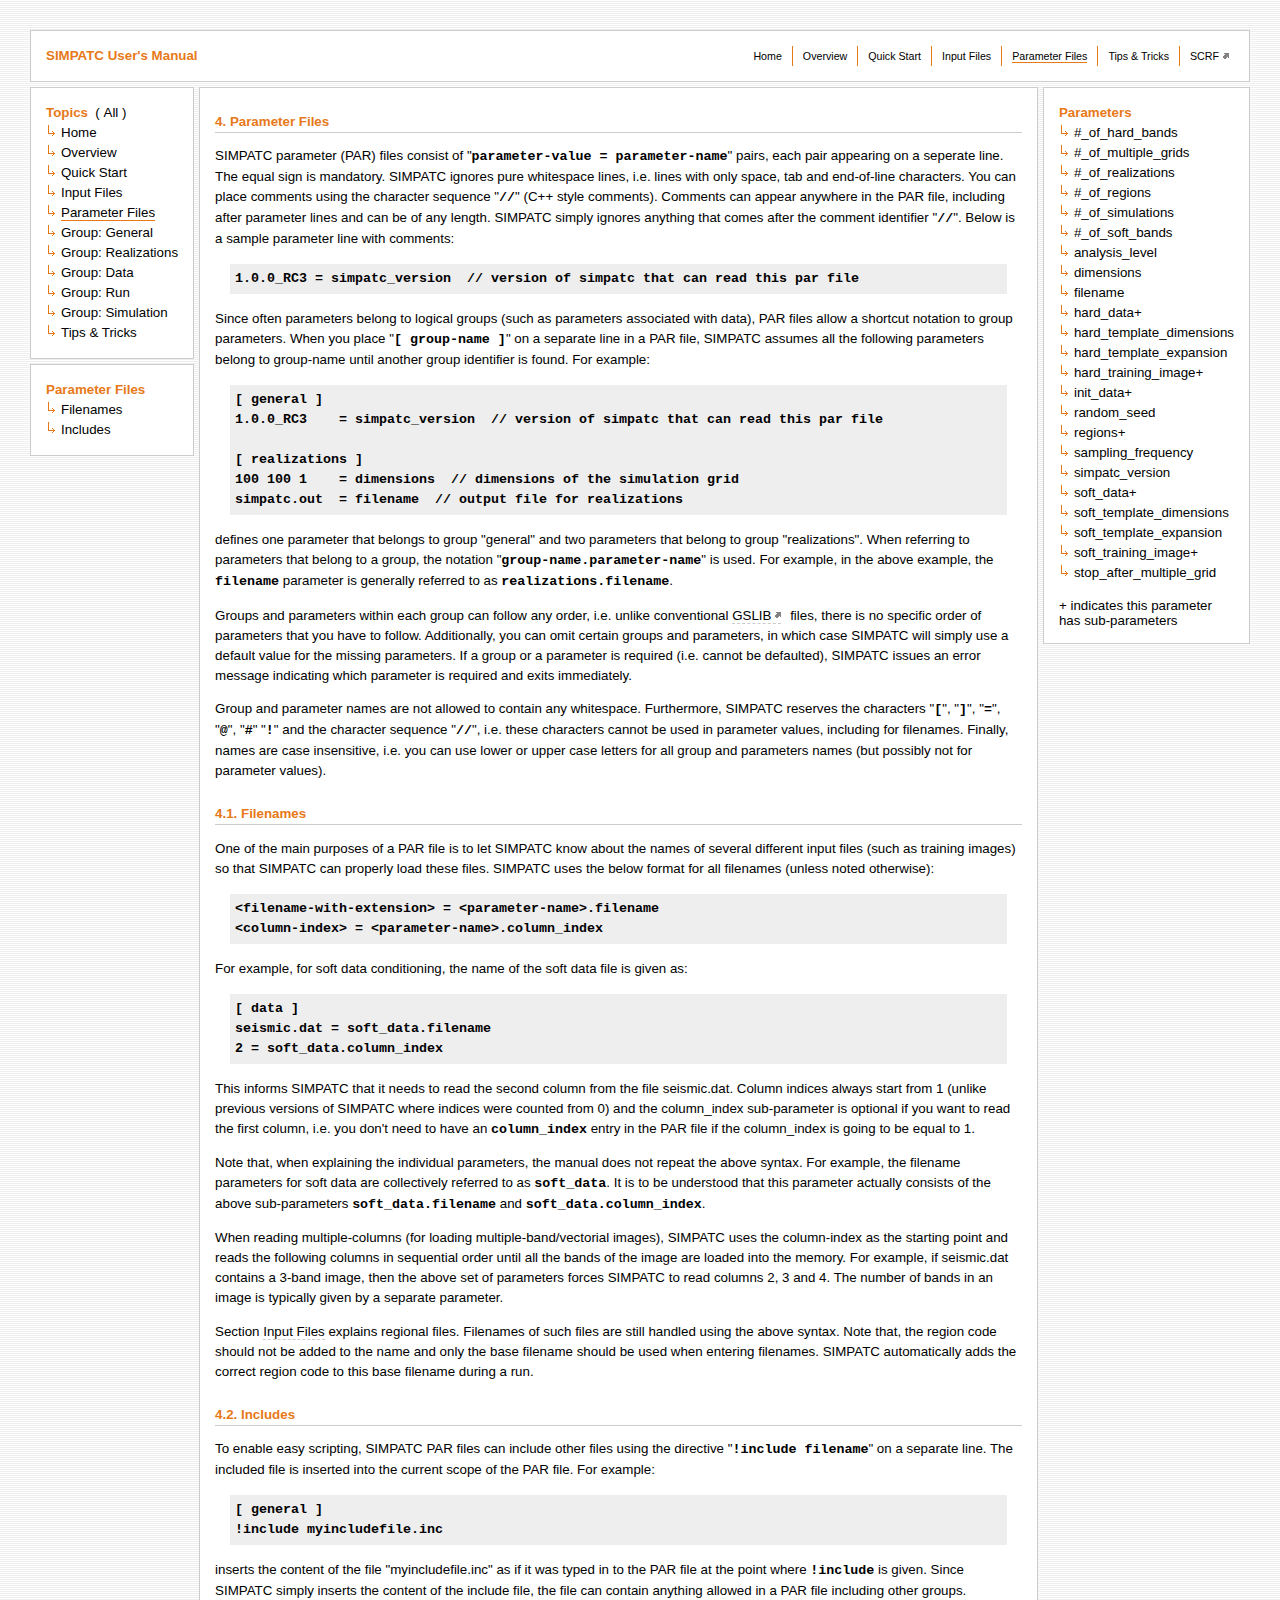
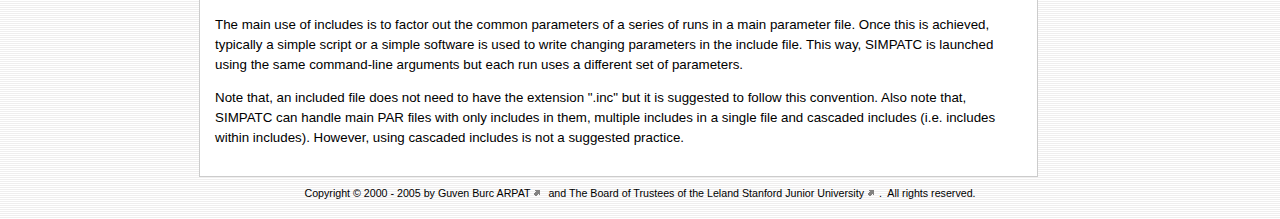
<file: Users_Manual/parameter_files.html>
<!DOCTYPE html PUBLIC "-//W3C//DTD XHTML 1.0 Strict//EN" "http://www.w3.org/TR/xhtml1/DTD/xhtml1-strict.dtd">

<html xmlns="http://www.w3.org/1999/xhtml" xml:lang="en">

<head>
  <title>SIMPATC User's Manual - Parameter Files</title>
  <meta http-equiv="Content-Type" content="text/html; charset=ISO-8859-1">
  <link rel="shortcut icon" type="image/ico" href="./format/favicon.ico" />
  <link rel="stylesheet" type="text/css" href="./format/manual.css">
</head>

<body>

<!-- +++++++++++++++++++++++++++++++++++++++++++++++++++++++++++++++++++++++ -->
<!-- +++ header ++++++++++++++++++++++++++++++++++++++++++++++++++++++++++++ -->
<div id="header"><table><tr>
  <td id="left"><span id="title">SIMPATC User's Manual</span></td>
  <td id="right"><ul>
    <li><a href="index.html">Home</a></li>
    <li><a href="overview.html">Overview</a></li>
    <li><a href="quick_start.html">Quick Start</a></li>
    <li><a href="input_files.html">Input Files</a></li>
    <li><a class="selected" href="parameter_files.html">Parameter Files</a></li>
    <li><a href="tips_tricks.html">Tips &amp; Tricks</a></li>
    <li id="last"><a class="external" href="http://ekofisk.stanford.edu/SCRFweb/">SCRF</a></li>
  </ul></td>
</tr></table></div>
<!-- +++ /header +++++++++++++++++++++++++++++++++++++++++++++++++++++++++++ -->
<!-- +++++++++++++++++++++++++++++++++++++++++++++++++++++++++++++++++++++++ -->

<table id="main_layout"><tr>

<!-- +++++++++++++++++++++++++++++++++++++++++++++++++++++++++++++++++++++++ -->
<!-- +++ topics ++++++++++++++++++++++++++++++++++++++++++++++++++++++++++++ -->
<td class="topics">

<div class="topics"><span id="title">Topics</span>&nbsp;&nbsp;(&nbsp;All&nbsp;)<ul>
<li><a href="index.html">Home</a></li>
<li><a href="overview.html">Overview</a></li>
<li><a href="quick_start.html">Quick Start</a></li>
<li><a href="input_files.html">Input Files</a></li>
<li><a class="selected" href="parameter_files.html">Parameter Files</a></li>
<li><a href="group_general.html">Group: General</a></li>
<li><a href="group_realizations.html">Group: Realizations</a></li>
<li><a href="group_data.html">Group: Data</a></li>
<li><a href="group_run.html">Group: Run</a></li>
<li><a href="group_simulation.html">Group: Simulation</a></li>
<li><a href="tips_tricks.html">Tips &amp; Tricks</a></li>
</ul></div>

<div class="topics"><span id="title">Parameter Files</span><ul>
  <li><a href="#filenames">Filenames</a></li>
  <li><a href="#includes">Includes</a></li>
</ul></div>

</td>
<!-- +++ /topics +++++++++++++++++++++++++++++++++++++++++++++++++++++++++++ -->
<!-- +++++++++++++++++++++++++++++++++++++++++++++++++++++++++++++++++++++++ -->

<!-- +++++++++++++++++++++++++++++++++++++++++++++++++++++++++++++++++++++++ -->
<!-- +++ content +++++++++++++++++++++++++++++++++++++++++++++++++++++++++++ -->
<td id="content"><div id="content">
<h1>4. Parameter Files</h1>

<p>SIMPATC parameter (PAR) files consist of "<code>parameter-value = parameter-name</code>"
pairs, each pair appearing on a seperate line.  The equal sign is mandatory.
SIMPATC ignores pure whitespace lines, i.e. lines with only space, tab and
end-of-line characters.  You can place comments using the character sequence
"<code>//</code>" (C++ style comments).  Comments can appear anywhere in
the PAR file, including after parameter lines and can be of any length. SIMPATC
simply ignores anything that comes after the comment identifier "<code>//</code>".
Below is a sample parameter line with comments:</p>

<div class="code">1.0.0_RC3 = simpatc_version  // version of simpatc that can read this par file</div>

<p>Since often parameters belong to logical groups (such as parameters
associated with data), PAR files allow a shortcut notation to group parameters.
When you place "<code>[ group-name ]</code>" on a separate line in a PAR file,
SIMPATC assumes all the following parameters belong to group-name until another
group identifier is found.  For example:</p>

<div class="code">[ general ]
1.0.0_RC3    = simpatc_version  // version of simpatc that can read this par file

[ realizations ]
100 100 1    = dimensions  // dimensions of the simulation grid
simpatc.out  = filename  // output file for realizations</div>

<p>defines one parameter that belongs to group "general" and two parameters
that belong to group "realizations". When referring to parameters that belong
to a group, the notation "<code>group-name.parameter-name</code>" is used. For
example, in the above example, the <code>filename</code> parameter is generally
referred to as <code>realizations.filename</code>.</p>

<p>Groups and parameters within each group can follow any order, i.e. unlike
conventional <a class="external" href="http://ekofisk.stanford.edu/SCRFweb/GSLIB/">GSLIB</a> files, there is no specific order of parameters that you
have to follow.  Additionally, you can omit certain groups and parameters, in
which case SIMPATC will simply use a default value for the missing parameters.
If a group or a parameter is required (i.e. cannot be defaulted), SIMPATC
issues an error message indicating which parameter is required and exits
immediately.</p>

<p>Group and parameter names are not allowed to contain any whitespace.
Furthermore, SIMPATC reserves the characters "<code>[</code>", "<code>]</code>",
"<code>=</code>", "<code>@</code>", "<code>#</code>" "<code>!</code>" and
the character sequence "<code>//</code>", i.e. these characters cannot be used
in parameter values, including for filenames. Finally, names are case
insensitive, i.e. you can use lower or upper case letters for all group and
parameters names (but possibly not for parameter values).</p>


<h2 id="filenames">4.1. Filenames</h2>

<p>One of the main purposes of a PAR file is to let SIMPATC know about
the names of several different input files (such as training images) so that
SIMPATC can properly load these files. SIMPATC uses the below format
for all filenames (unless noted otherwise):</p>

<div class="code">&lt;filename-with-extension&gt; = &lt;parameter-name&gt;.filename
&lt;column-index&gt; = &lt;parameter-name&gt;.column_index</div>

<p>For example, for soft data conditioning, the name of the soft data file is
given as:</o>

<div class="code">[ data ]
seismic.dat = soft_data.filename
2 = soft_data.column_index</div>

<p>This informs SIMPATC that it needs to read the second column from the file seismic.dat.
Column indices always start from 1 (unlike previous versions of SIMPATC where indices
were counted from 0) and the column_index sub-parameter is optional if you want to read
the first column, i.e. you don't need to have an <code>column_index</code> entry in
the PAR file if the column_index is going to be equal to 1.

<p>Note that, when explaining the individual parameters, the manual does not repeat
the above syntax.  For example, the filename parameters for soft data are collectively
referred to as <code>soft_data</code>. It is to be understood that this parameter
actually consists of the above sub-parameters <code>soft_data.filename</code> and
<code>soft_data.column_index</code>.</p>

<p>When reading multiple-columns (for loading multiple-band/vectorial images),
SIMPATC uses the column-index as the starting point and reads the following
columns in sequential order until all the bands of the image are loaded into
the memory. For example, if seismic.dat contains a 3-band image, then the above
set of parameters forces SIMPATC to read columns 2, 3
and 4. The number of bands in an image is typically given by a separate
parameter.</p>

<p>Section <a href="input_files.html#regional_files">Input Files</a> explains regional files.
Filenames of such files are still handled using the above syntax. Note that,
the region code should not be added to the name and only the base filename should be used
when entering filenames. SIMPATC automatically adds the correct region code
to this base filename during a run.</p>


<h2 id="includes">4.2. Includes</h2>

<p>To enable easy scripting, SIMPATC PAR files can include other files using
the directive "<code>!include filename</code>" on a separate line. The included
file is inserted into the current scope of the PAR file. For example:</p>

<div class="code">[ general ]
!include myincludefile.inc</div>

<p>inserts the content of the file "myincludefile.inc" as if it was typed in
to the PAR file at the point where <code>!include</code> is given. Since
SIMPATC simply inserts the content of the include file, the file can contain anything
allowed in a PAR file including other groups.</p>

<p>The main use of includes is to factor out the common parameters of a series of
runs in a main parameter file. Once this is achieved, typically a simple script or
a simple software is used to write changing parameters in the include file. This way,
SIMPATC is launched using the same command-line arguments but each run uses
a different set of parameters.</p>

<p>Note that, an included file does not need to have the extension ".inc" but
it is suggested to follow this convention. Also note that, SIMPATC can handle
main PAR files with only includes in them, multiple includes in a single file
and cascaded includes (i.e. includes within includes). However, using cascaded
includes is not a suggested practice.</p>

</div></td>
<!-- +++ /content ++++++++++++++++++++++++++++++++++++++++++++++++++++++++++ -->
<!-- +++++++++++++++++++++++++++++++++++++++++++++++++++++++++++++++++++++++ -->

<!-- +++++++++++++++++++++++++++++++++++++++++++++++++++++++++++++++++++++++ -->
<!-- +++ index +++++++++++++++++++++++++++++++++++++++++++++++++++++++++++++ -->
<td class="index"><div class="index"><span id="title">Parameters</span><ul>

<li><a title="[ run ]" href="group_run.html#n_hard_bands">#_of_hard_bands</a></li>
<li><a title="[ run ]" href="group_run.html#n_multiple_grids">#_of_multiple_grids</a></li>
<li><a title="[ realizations ]" href="group_realizations.html#n_realizations">#_of_realizations</a></li>
<li><a title="[ data ]" href="group_data.html#n_regions">#_of_regions</a></li>
<li><a title="[ run ]" href="group_run.html#n_simulations">#_of_simulations</a></li>
<li><a title="[ run ]" href="group_run.html#n_soft_bands">#_of_soft_bands</a></li>
<li><a title="[ general ]" href="group_general.html#analysis_level">analysis_level</a></li>
<li><a title="[ realizations ]" href="group_realizations.html#dimensions">dimensions</a></li>
<li><a title="[ realizations ]" href="group_realizations.html#filename">filename</a></li>
<li><a title="[ data ]" href="group_data.html#hard_data">hard_data</a>+</li>
<li><a title="[ run ]" href="group_run.html#hard_template_dimensions">hard_template_dimensions</a></li>
<li><a title="[ simulation ]" href="group_simulation.html#hard_template_expansion">hard_template_expansion</a></li>
<li><a title="[ run ]" href="group_run.html#hard_training_image">hard_training_image</a>+</li>
<li><a title="[ data ]" href="group_data.html#init_data">init_data</a>+</li>
<li><a title="[ realizations ]" href="group_realizations.html#random_seed">random_seed</a></li>
<li><a title="[ data ]" href="group_data.html#regions">regions</a>+</li>
<li><a title="[ run ]" href="group_run.html#sampling_frequency">sampling_frequency</a></li>
<li><a title="[ general ]" href="group_general.html#simpatc_version">simpatc_version</a></li>
<li><a title="[ data ]" href="group_data.html#soft_data">soft_data</a>+</li>
<li><a title="[ run ]" href="group_run.html#soft_template_dimensions">soft_template_dimensions</a></li>
<li><a title="[ simulation ]" href="group_simulation.html#soft_template_expansion">soft_template_expansion</a></li>
<li><a title="[ run ]" href="group_run.html#soft_training_image">soft_training_image</a>+</li>
<li><a title="[ run ]" href="group_run.html#stop_after_multiple_grid">stop_after_multiple_grid</a></li>

</ul><br>+ indicates this parameter<br>has sub-parameters</div></td>
<!-- +++ /index ++++++++++++++++++++++++++++++++++++++++++++++++++++++++++++ -->
<!-- +++++++++++++++++++++++++++++++++++++++++++++++++++++++++++++++++++++++ -->

</tr></table>

<!-- +++++++++++++++++++++++++++++++++++++++++++++++++++++++++++++++++++++++ -->
<!-- +++ footer ++++++++++++++++++++++++++++++++++++++++++++++++++++++++++++ -->
<div id="footer">Copyright � 2000 - 2005 by <a class="external" href="http://www.burcarpat.com/">Guven Burc ARPAT</a>
and The Board of Trustees of the <a class="external" href="http://ekofisk.stanford.edu/SCRFweb/">Leland Stanford Junior University</a>.&nbsp;
All rights reserved.</div>
<!-- +++ /footer +++++++++++++++++++++++++++++++++++++++++++++++++++++++++++ -->
<!-- +++++++++++++++++++++++++++++++++++++++++++++++++++++++++++++++++++++++ -->

</body>

</html>
</file>
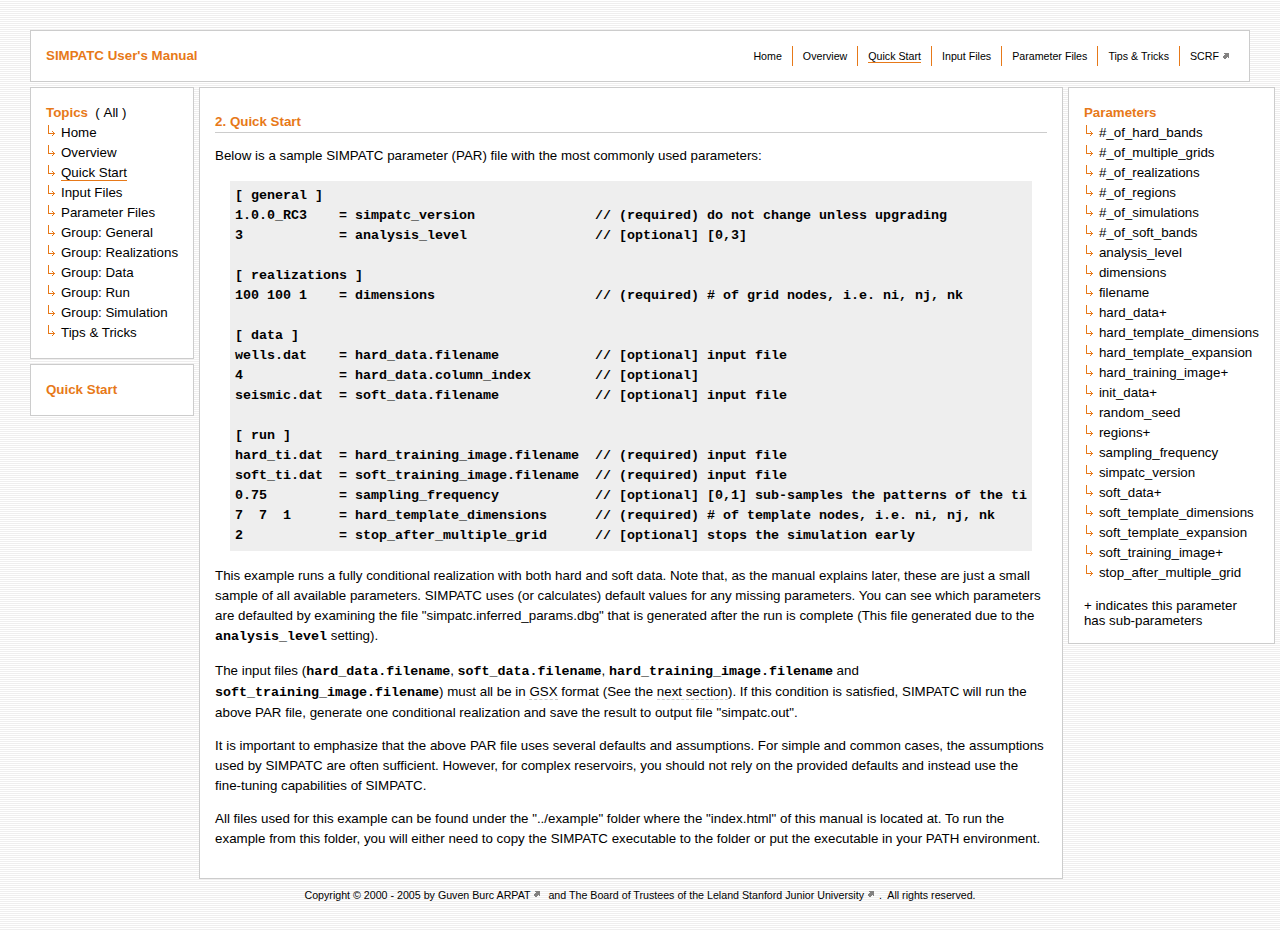
<file: Users_Manual/quick_start.html>
<!DOCTYPE html PUBLIC "-//W3C//DTD XHTML 1.0 Strict//EN" "http://www.w3.org/TR/xhtml1/DTD/xhtml1-strict.dtd">

<html xmlns="http://www.w3.org/1999/xhtml" xml:lang="en">

<head>
  <title>SIMPATC User's Manual - Quick Start</title>
  <meta http-equiv="Content-Type" content="text/html; charset=ISO-8859-1">
  <link rel="shortcut icon" type="image/ico" href="./format/favicon.ico" />
  <link rel="stylesheet" type="text/css" href="./format/manual.css">
</head>

<body>

<!-- +++++++++++++++++++++++++++++++++++++++++++++++++++++++++++++++++++++++ -->
<!-- +++ header ++++++++++++++++++++++++++++++++++++++++++++++++++++++++++++ -->
<div id="header"><table><tr>
  <td id="left"><span id="title">SIMPATC User's Manual</span></td>
  <td id="right"><ul>
    <li><a href="index.html">Home</a></li>
    <li><a href="overview.html">Overview</a></li>
    <li><a class="selected" href="quick_start.html">Quick Start</a></li>
    <li><a href="input_files.html">Input Files</a></li>
    <li><a href="parameter_files.html">Parameter Files</a></li>
    <li><a href="tips_tricks.html">Tips &amp; Tricks</a></li>
    <li id="last"><a class="external" href="http://ekofisk.stanford.edu/SCRFweb/">SCRF</a></li>
  </ul></td>
</tr></table></div>
<!-- +++ /header +++++++++++++++++++++++++++++++++++++++++++++++++++++++++++ -->
<!-- +++++++++++++++++++++++++++++++++++++++++++++++++++++++++++++++++++++++ -->

<table id="main_layout"><tr>

<!-- +++++++++++++++++++++++++++++++++++++++++++++++++++++++++++++++++++++++ -->
<!-- +++ topics ++++++++++++++++++++++++++++++++++++++++++++++++++++++++++++ -->
<td class="topics">

<div class="topics"><span id="title">Topics</span>&nbsp;&nbsp;(&nbsp;All&nbsp;)<ul>
<li><a href="index.html">Home</a></li>
<li><a href="overview.html">Overview</a></li>
<li><a class="selected" href="quick_start.html">Quick Start</a></li>
<li><a href="input_files.html">Input Files</a></li>
<li><a href="parameter_files.html">Parameter Files</a></li>
<li><a href="group_general.html">Group: General</a></li>
<li><a href="group_realizations.html">Group: Realizations</a></li>
<li><a href="group_data.html">Group: Data</a></li>
<li><a href="group_run.html">Group: Run</a></li>
<li><a href="group_simulation.html">Group: Simulation</a></li>
<li><a href="tips_tricks.html">Tips &amp; Tricks</a></li>
</ul></div>

<div class="topics"><span id="title">Quick Start</span><ul>
</ul></div>

</td>
<!-- +++ /topics +++++++++++++++++++++++++++++++++++++++++++++++++++++++++++ -->
<!-- +++++++++++++++++++++++++++++++++++++++++++++++++++++++++++++++++++++++ -->

<!-- +++++++++++++++++++++++++++++++++++++++++++++++++++++++++++++++++++++++ -->
<!-- +++ content +++++++++++++++++++++++++++++++++++++++++++++++++++++++++++ -->
<td id="content"><div id="content">
<h1>2. Quick Start</h1>

<p>Below is a sample SIMPATC parameter (PAR) file with the most commonly used
parameters:</p>

<div class="code">[ general ]
1.0.0_RC3    = simpatc_version               // (required) do not change unless upgrading
3            = analysis_level                // [optional] [0,3]

[ realizations ]
100 100 1    = dimensions                    // (required) # of grid nodes, i.e. ni, nj, nk

[ data ]
wells.dat    = hard_data.filename            // [optional] input file
4            = hard_data.column_index        // [optional]
seismic.dat  = soft_data.filename            // [optional] input file

[ run ]
hard_ti.dat  = hard_training_image.filename  // (required) input file
soft_ti.dat  = soft_training_image.filename  // (required) input file
0.75         = sampling_frequency            // [optional] [0,1] sub-samples the patterns of the ti
7  7  1      = hard_template_dimensions      // (required) # of template nodes, i.e. ni, nj, nk
2            = stop_after_multiple_grid      // [optional] stops the simulation early</div>

<p>This example runs a fully conditional realization with both hard and soft
data. Note that, as the manual explains later, these are just a small sample of
all available parameters. SIMPATC uses (or calculates) default values for any missing
parameters. You can see which parameters are defaulted by examining
the file "simpatc.inferred_params.dbg" that is generated after the run is
complete (This file generated due to the <code>analysis_level</code> setting).</p>

<p>The input files (<code>hard_data.filename</code>, <code>soft_data.filename</code>,
<code>hard_training_image.filename</code> and <code>soft_training_image.filename</code>) must all
be in <a href="input_files.html#gsx_format">GSX</a> format (See the <a href="input_files.html#gsx_format">next section</a>).
If this condition is satisfied, SIMPATC will run the above PAR file,
generate one conditional realization and save the result to output file
"simpatc.out".</p>

<p>It is important to emphasize that the above PAR file uses several defaults and
assumptions. For simple and common cases, the assumptions used by SIMPATC are
often sufficient.  However, for complex reservoirs, you should not rely on
the provided defaults and instead use the fine-tuning capabilities of SIMPATC.</p>

<p>All files used for this example can be found under the "../example" folder
where the "index.html" of this manual is located at. To run the example from this
folder, you will either need to copy the SIMPATC executable to the folder or
put the executable in your PATH environment.</p>

</div></td>
<!-- +++ /content ++++++++++++++++++++++++++++++++++++++++++++++++++++++++++ -->
<!-- +++++++++++++++++++++++++++++++++++++++++++++++++++++++++++++++++++++++ -->

<!-- +++++++++++++++++++++++++++++++++++++++++++++++++++++++++++++++++++++++ -->
<!-- +++ index +++++++++++++++++++++++++++++++++++++++++++++++++++++++++++++ -->
<td class="index"><div class="index"><span id="title">Parameters</span><ul>

<li><a title="[ run ]" href="group_run.html#n_hard_bands">#_of_hard_bands</a></li>
<li><a title="[ run ]" href="group_run.html#n_multiple_grids">#_of_multiple_grids</a></li>
<li><a title="[ realizations ]" href="group_realizations.html#n_realizations">#_of_realizations</a></li>
<li><a title="[ data ]" href="group_data.html#n_regions">#_of_regions</a></li>
<li><a title="[ run ]" href="group_run.html#n_simulations">#_of_simulations</a></li>
<li><a title="[ run ]" href="group_run.html#n_soft_bands">#_of_soft_bands</a></li>
<li><a title="[ general ]" href="group_general.html#analysis_level">analysis_level</a></li>
<li><a title="[ realizations ]" href="group_realizations.html#dimensions">dimensions</a></li>
<li><a title="[ realizations ]" href="group_realizations.html#filename">filename</a></li>
<li><a title="[ data ]" href="group_data.html#hard_data">hard_data</a>+</li>
<li><a title="[ run ]" href="group_run.html#hard_template_dimensions">hard_template_dimensions</a></li>
<li><a title="[ simulation ]" href="group_simulation.html#hard_template_expansion">hard_template_expansion</a></li>
<li><a title="[ run ]" href="group_run.html#hard_training_image">hard_training_image</a>+</li>
<li><a title="[ data ]" href="group_data.html#init_data">init_data</a>+</li>
<li><a title="[ realizations ]" href="group_realizations.html#random_seed">random_seed</a></li>
<li><a title="[ data ]" href="group_data.html#regions">regions</a>+</li>
<li><a title="[ run ]" href="group_run.html#sampling_frequency">sampling_frequency</a></li>
<li><a title="[ general ]" href="group_general.html#simpatc_version">simpatc_version</a></li>
<li><a title="[ data ]" href="group_data.html#soft_data">soft_data</a>+</li>
<li><a title="[ run ]" href="group_run.html#soft_template_dimensions">soft_template_dimensions</a></li>
<li><a title="[ simulation ]" href="group_simulation.html#soft_template_expansion">soft_template_expansion</a></li>
<li><a title="[ run ]" href="group_run.html#soft_training_image">soft_training_image</a>+</li>
<li><a title="[ run ]" href="group_run.html#stop_after_multiple_grid">stop_after_multiple_grid</a></li>

</ul><br>+ indicates this parameter<br>has sub-parameters</div></td>
<!-- +++ /index ++++++++++++++++++++++++++++++++++++++++++++++++++++++++++++ -->
<!-- +++++++++++++++++++++++++++++++++++++++++++++++++++++++++++++++++++++++ -->

</tr></table>

<!-- +++++++++++++++++++++++++++++++++++++++++++++++++++++++++++++++++++++++ -->
<!-- +++ footer ++++++++++++++++++++++++++++++++++++++++++++++++++++++++++++ -->
<div id="footer">Copyright � 2000 - 2005 by <a class="external" href="http://www.burcarpat.com/">Guven Burc ARPAT</a>
and The Board of Trustees of the <a class="external" href="http://ekofisk.stanford.edu/SCRFweb/">Leland Stanford Junior University</a>.&nbsp;
All rights reserved.</div>
<!-- +++ /footer +++++++++++++++++++++++++++++++++++++++++++++++++++++++++++ -->
<!-- +++++++++++++++++++++++++++++++++++++++++++++++++++++++++++++++++++++++ -->

</body>

</html>
</file>
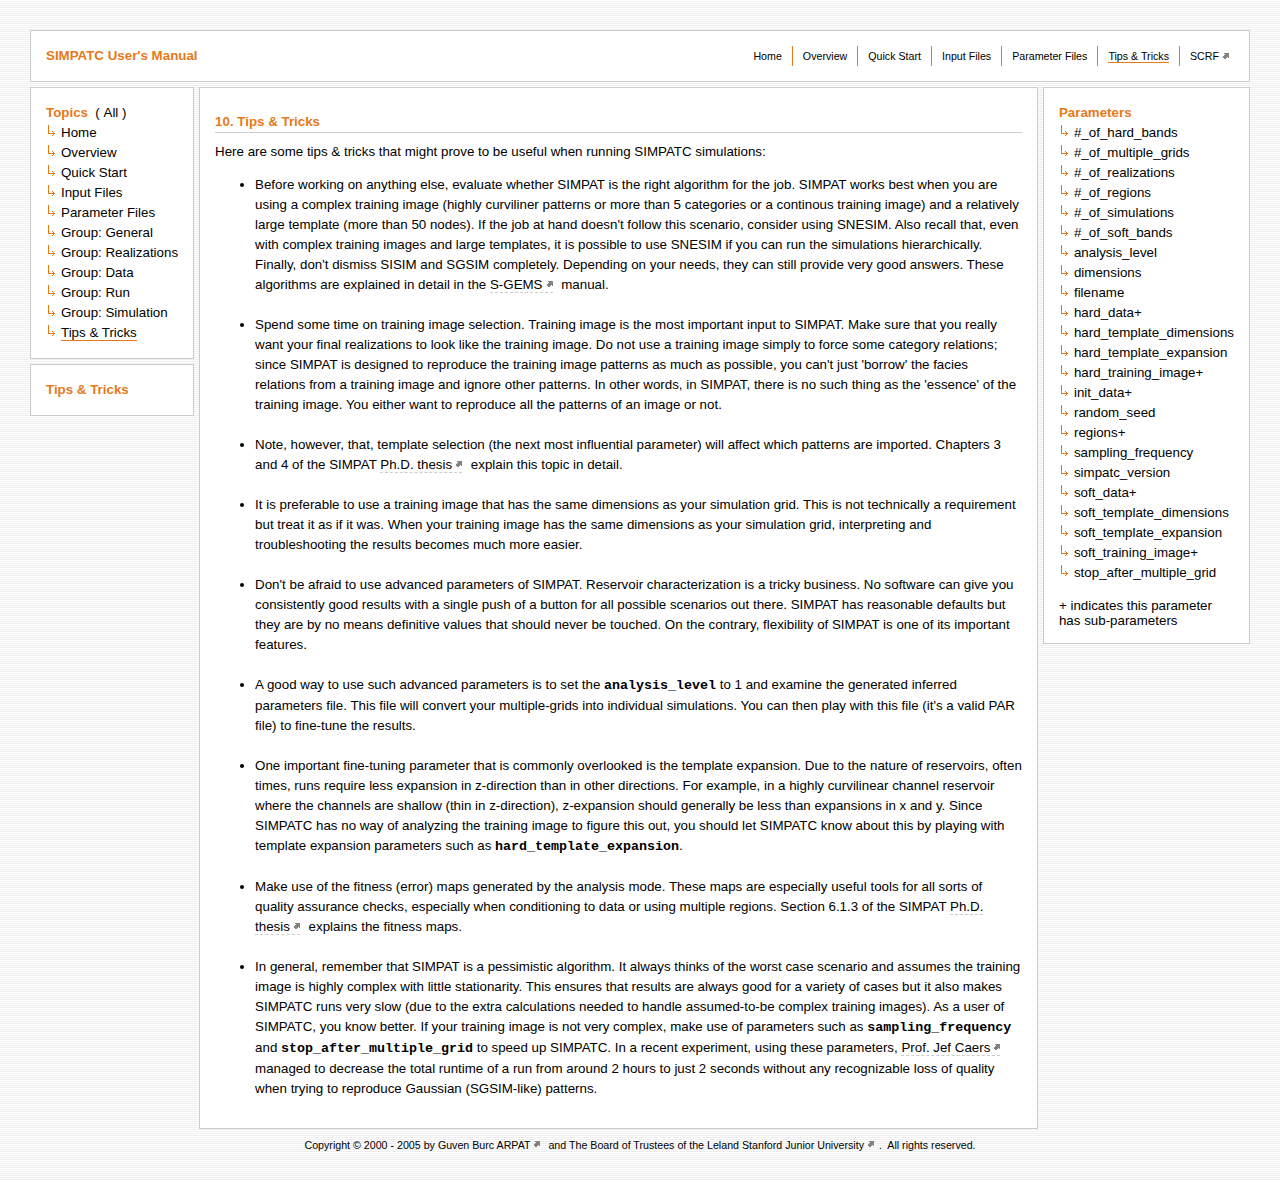
<file: Users_Manual/tips_tricks.html>
<!DOCTYPE html PUBLIC "-//W3C//DTD XHTML 1.0 Strict//EN" "http://www.w3.org/TR/xhtml1/DTD/xhtml1-strict.dtd">

<html xmlns="http://www.w3.org/1999/xhtml" xml:lang="en">

<head>
  <title>SIMPATC User's Manual - Tips &amp; Tricks</title>
  <meta http-equiv="Content-Type" content="text/html; charset=ISO-8859-1">
  <link rel="shortcut icon" type="image/ico" href="./format/favicon.ico" />
  <link rel="stylesheet" type="text/css" href="./format/manual.css">
</head>

<body>

<!-- +++++++++++++++++++++++++++++++++++++++++++++++++++++++++++++++++++++++ -->
<!-- +++ header ++++++++++++++++++++++++++++++++++++++++++++++++++++++++++++ -->
<div id="header"><table><tr>
  <td id="left"><span id="title">SIMPATC User's Manual</span></td>
  <td id="right"><ul>
    <li><a href="index.html">Home</a></li>
    <li><a href="overview.html">Overview</a></li>
    <li><a href="quick_start.html">Quick Start</a></li>
    <li><a href="input_files.html">Input Files</a></li>
    <li><a href="parameter_files.html">Parameter Files</a></li>
    <li><a class="selected" href="tips_tricks.html">Tips &amp; Tricks</a></li>
    <li id="last"><a class="external" href="http://ekofisk.stanford.edu/SCRFweb/">SCRF</a></li>
  </ul></td>
</tr></table></div>
<!-- +++ /header +++++++++++++++++++++++++++++++++++++++++++++++++++++++++++ -->
<!-- +++++++++++++++++++++++++++++++++++++++++++++++++++++++++++++++++++++++ -->

<table id="main_layout"><tr>

<!-- +++++++++++++++++++++++++++++++++++++++++++++++++++++++++++++++++++++++ -->
<!-- +++ topics ++++++++++++++++++++++++++++++++++++++++++++++++++++++++++++ -->
<td class="topics">

<div class="topics"><span id="title">Topics</span>&nbsp;&nbsp;(&nbsp;All&nbsp;)<ul>
<li><a href="index.html">Home</a></li>
<li><a href="overview.html">Overview</a></li>
<li><a href="quick_start.html">Quick Start</a></li>
<li><a href="input_files.html">Input Files</a></li>
<li><a href="parameter_files.html">Parameter Files</a></li>
<li><a href="group_general.html">Group: General</a></li>
<li><a href="group_realizations.html">Group: Realizations</a></li>
<li><a href="group_data.html">Group: Data</a></li>
<li><a href="group_run.html">Group: Run</a></li>
<li><a href="group_simulation.html">Group: Simulation</a></li>
<li><a class="selected" href="tips_tricks.html">Tips &amp; Tricks</a></li>
</ul></div>

<div class="topics"><span id="title">Tips &amp; Tricks</span><ul>
</ul></div>

</td>
<!-- +++ /topics +++++++++++++++++++++++++++++++++++++++++++++++++++++++++++ -->
<!-- +++++++++++++++++++++++++++++++++++++++++++++++++++++++++++++++++++++++ -->

<!-- +++++++++++++++++++++++++++++++++++++++++++++++++++++++++++++++++++++++ -->
<!-- +++ content +++++++++++++++++++++++++++++++++++++++++++++++++++++++++++ -->
<td id="content"><div id="content">

<h1>10. Tips &amp; Tricks</h1>

Here are some tips &amp; tricks that might prove to be useful when running SIMPATC
simulations:

<ul>

<li>Before working on anything else, evaluate whether SIMPAT is the right
algorithm for the job.  SIMPAT works best when you are using a complex
training image (highly curviliner patterns or more than 5 categories or a continous training
image) and a relatively large template (more than 50 nodes).  If the job at
hand doesn't follow this scenario, consider using SNESIM.  Also recall that,
even with complex training images and large templates, it is possible to use
SNESIM if you can run the simulations hierarchically.  Finally, don't dismiss
SISIM and SGSIM completely.  Depending on your needs, they can still provide
very good answers.  These algorithms are explained in detail in
the <a class="external" href="http://ekofisk.stanford.edu/SCRFweb/sgems/">S-GEMS</a> manual.
</li><br>

<li>Spend some time on training image selection.  Training image is the most
important input to SIMPAT.  Make sure that you really want your final
realizations to look like the training image.  Do not use a training image
simply to force some category relations; since SIMPAT is designed to reproduce
the training image patterns as much as possible, you can't just 'borrow'
the facies relations from a training image and ignore other patterns.  In
other words, in SIMPAT, there is no such thing as the 'essence' of
the training image.  You either want to reproduce all the patterns of an image
or not.</li><br>

<li>Note, however, that, template selection (the next most influential
parameter) will affect which patterns are imported. Chapters 3 and 4 of the
SIMPAT <a class="external" href="http://www.burcarpat.com/thesis/">Ph.D. thesis</a> explain this topic
in detail.</li><br>

<li>It is preferable to use a training image that has the same dimensions as
your simulation grid.  This is not technically a requirement but treat it as
if it was.  When your training image has the same dimensions as your
simulation grid, interpreting and troubleshooting the results becomes much more easier.</li><br>

<li>Don't be afraid to use advanced parameters of SIMPAT.  Reservoir
characterization is a tricky business.  No software can give you consistently
good results with a single push of a button for all possible scenarios out
there.  SIMPAT has reasonable defaults but they are by no means definitive
values that should never be touched. On the contrary, flexibility of SIMPAT
is one of its important features.</li><br>

<li>A good way to use such advanced parameters is to set the <code>analysis_level</code>
to 1 and examine the generated inferred parameters file.  This file will convert
your multiple-grids into individual simulations.  You can then play with this file
(it's a valid PAR file) to fine-tune the results.</li><br>

<li>One important fine-tuning parameter that is commonly overlooked is
the template expansion.  Due to the nature of reservoirs, often times,
runs require less expansion in z-direction than in other directions.  For example,
in a highly curvilinear channel reservoir where the channels are shallow
(thin in z-direction), z-expansion should generally be less than expansions
in x and y. Since SIMPATC has no way of analyzing the training image to figure
this out, you should let SIMPATC know about this by playing with template
expansion parameters such as <code>hard_template_expansion</code>.</li><br>

<li>Make use of the fitness (error) maps generated by the analysis mode.  These
maps are especially useful tools for all sorts of quality assurance checks,
especially when conditioning to data or using multiple regions. Section 6.1.3
of the SIMPAT <a class="external" href="http://www.burcarpat.com/thesis/">Ph.D. thesis</a> explains
the fitness maps.</li><br>

<li>In general, remember that SIMPAT is a pessimistic algorithm.  It always
thinks of the worst case scenario and assumes the training image is highly
complex with little stationarity. This ensures that results are always good
for a variety of cases but it also makes SIMPATC runs very slow (due
to the extra calculations needed to handle assumed-to-be complex training
images). As a user of SIMPATC, you know better.  If your training image
is not very complex, make use of parameters such as <code>sampling_frequency</code>
and <code>stop_after_multiple_grid</code> to speed up SIMPATC.  In a recent
experiment, using these parameters, <a class="external" href="http://pangea.stanford.edu/~jcaers/">Prof. Jef Caers</a>
managed to decrease the total runtime of a run from around 2 hours to just
2 seconds without any recognizable loss of quality when trying to reproduce
Gaussian (SGSIM-like) patterns.</li>


</ul>

</div></td>
<!-- +++ /content ++++++++++++++++++++++++++++++++++++++++++++++++++++++++++ -->
<!-- +++++++++++++++++++++++++++++++++++++++++++++++++++++++++++++++++++++++ -->

<!-- +++++++++++++++++++++++++++++++++++++++++++++++++++++++++++++++++++++++ -->
<!-- +++ index +++++++++++++++++++++++++++++++++++++++++++++++++++++++++++++ -->
<td class="index"><div class="index"><span id="title">Parameters</span><ul>

<li><a title="[ run ]" href="group_run.html#n_hard_bands">#_of_hard_bands</a></li>
<li><a title="[ run ]" href="group_run.html#n_multiple_grids">#_of_multiple_grids</a></li>
<li><a title="[ realizations ]" href="group_realizations.html#n_realizations">#_of_realizations</a></li>
<li><a title="[ data ]" href="group_data.html#n_regions">#_of_regions</a></li>
<li><a title="[ run ]" href="group_run.html#n_simulations">#_of_simulations</a></li>
<li><a title="[ run ]" href="group_run.html#n_soft_bands">#_of_soft_bands</a></li>
<li><a title="[ general ]" href="group_general.html#analysis_level">analysis_level</a></li>
<li><a title="[ realizations ]" href="group_realizations.html#dimensions">dimensions</a></li>
<li><a title="[ realizations ]" href="group_realizations.html#filename">filename</a></li>
<li><a title="[ data ]" href="group_data.html#hard_data">hard_data</a>+</li>
<li><a title="[ run ]" href="group_run.html#hard_template_dimensions">hard_template_dimensions</a></li>
<li><a title="[ simulation ]" href="group_simulation.html#hard_template_expansion">hard_template_expansion</a></li>
<li><a title="[ run ]" href="group_run.html#hard_training_image">hard_training_image</a>+</li>
<li><a title="[ data ]" href="group_data.html#init_data">init_data</a>+</li>
<li><a title="[ realizations ]" href="group_realizations.html#random_seed">random_seed</a></li>
<li><a title="[ data ]" href="group_data.html#regions">regions</a>+</li>
<li><a title="[ run ]" href="group_run.html#sampling_frequency">sampling_frequency</a></li>
<li><a title="[ general ]" href="group_general.html#simpatc_version">simpatc_version</a></li>
<li><a title="[ data ]" href="group_data.html#soft_data">soft_data</a>+</li>
<li><a title="[ run ]" href="group_run.html#soft_template_dimensions">soft_template_dimensions</a></li>
<li><a title="[ simulation ]" href="group_simulation.html#soft_template_expansion">soft_template_expansion</a></li>
<li><a title="[ run ]" href="group_run.html#soft_training_image">soft_training_image</a>+</li>
<li><a title="[ run ]" href="group_run.html#stop_after_multiple_grid">stop_after_multiple_grid</a></li>

</ul><br>+ indicates this parameter<br>has sub-parameters</div></td>
<!-- +++ /index ++++++++++++++++++++++++++++++++++++++++++++++++++++++++++++ -->
<!-- +++++++++++++++++++++++++++++++++++++++++++++++++++++++++++++++++++++++ -->

</tr></table>

<!-- +++++++++++++++++++++++++++++++++++++++++++++++++++++++++++++++++++++++ -->
<!-- +++ footer ++++++++++++++++++++++++++++++++++++++++++++++++++++++++++++ -->
<div id="footer">Copyright � 2000 - 2005 by <a class="external" href="http://www.burcarpat.com/">Guven Burc ARPAT</a>
and The Board of Trustees of the <a class="external" href="http://ekofisk.stanford.edu/SCRFweb/">Leland Stanford Junior University</a>.&nbsp;
All rights reserved.</div>
<!-- +++ /footer +++++++++++++++++++++++++++++++++++++++++++++++++++++++++++ -->
<!-- +++++++++++++++++++++++++++++++++++++++++++++++++++++++++++++++++++++++ -->

</body>

</html>
</file>
<file: Users_Manual/format/manual.css>
/* --- common stuff --- */

body {
  background-image: url(background.gif);
  color: black;
  font-family: Arial, Helvetica, sans-serif;
  font-size: 10pt;
  margin: 0 auto 0 auto;
  padding: 30px 30px 30px 30px;
}

@media print { body {
  padding: 0;
} }


a {
  color: black;
  text-decoration: none;
}

a:hover {
  color: #e77919;
}

a img {
  border-width: 0 0 0 0;
}

a.external {
  background: url(external-link-normal.gif) no-repeat right;
  padding-right: 10px;
  margin-right: 5px;
}

a.external:hover {
  background: url(external-link-hover.gif) no-repeat right;
}

a.selected {
  border-bottom: 1px solid #e77919;
  cursor: default;
}

a.selected:hover {
  color: black;
}

table {
  border-collapse: collapse;
  border-spacing: 0;
  font-family: Arial, Helvetica, sans-serif;
  font-size: inherit;
  margin: 0 auto 0 auto;
  text-align: center;
}

td {
  border: 0 none;
  padding: 0 0 0 0;
  vertical-align: top;
}

div.clear {
  clear: both;  	
}



/* --- layout --- */

div#header {
  background-color: white;
  border: 1px solid #cccccc;
  padding: 15px 15px 15px 15px;
  margin-bottom: 5px;
  font-size: 8pt;
}

@media print { div#header {
  display: none;
} }

table#main_layout {
  font-size: 10pt;
  text-align: left;
}

div.topics {
  background-color: white;
  border: 1px solid #cccccc;
  padding: 15px 15px 15px 15px;
  font-size: 10pt;
  margin-bottom: 5px;
}

@media print { .topics {
  display: none;
} }

div#content {
  background-color: white;
  border: 1px solid #cccccc;
  padding: 15px 15px 15px 15px;
  margin-left: 5px;
  margin-right: 5px;
  font-size: 10pt;
  line-height: 20px;
}

@media print { div#content {
  border-style: none;
} }

div.index {
  background-color: white;
  border: 1px solid #cccccc;
  font-size: 10pt;
  padding: 15px 15px 15px 15px;
}

@media print { .index {
  display: none;
} }

div#footer {
  font-size: 8pt;
  border-top: 1px none #e77919;
  height: 15px;
  padding-top: 5px;
  margin-top: 5px;
  text-align: center;
}

@media print { div#footer {
  display: none;
} }



/* --- header --- */

div#header table {
 width: 100%;
}

div#header td#left {
  width: 25%;
  text-align: left;
}

div#header td#right {
  width: 75%;
}

div#header #title {
  color: #e77919;
  font-weight: bold;
  font-size: 10pt;
  line-height: 20px;
}

div#header ul {
  display: inline;
  margin: 0;
  padding: 0;
  list-style-type: none;
  float: right;
  line-height: 20px;
}

div#header li {
  display: inline;
  float: left;
  padding-right: 10px;
  margin-right: 10px;
  border-right: 1px solid #e77919;
}

div#header li#last {
  padding-right: 0;
  margin-right: 0;
  border-right-style: none;
}



/* --- topics --- */

div.topics #title {
  color: #e77919;
  font-weight: bold;
  line-height: 20px;
  white-space: nowrap;
}

div.topics ul {
  margin: 0;
  padding: 0;
  list-style: none;
}

div.topics ul li {
  background: url(branch.gif) no-repeat top left;
  line-height: 20px;
  padding-left: 15px;
  white-space: nowrap;
}

div.topics ul li ul li {
  background: url(branch.gif) no-repeat top left;
  line-height: 20px;
  padding-left: 15px;
  white-space: nowrap;
}


/* --- index --- */

div.index #title {
  color: #e77919;
  font-weight: bold;
  line-height: 20px;
  white-space: nowrap;
}

div.index ul {
  margin: 0;
  padding: 0;
  list-style: none;
}

div.index ul li {
  background: url(branch.gif) no-repeat top left;
  line-height: 20px;
  padding-left: 15px;
  white-space: nowrap;
}



/* --- content --- */

div#content a {
  border-bottom: 1px dashed #cccccc;
}

div#content a:hover {
  border-bottom: 1px dashed #e77919;
}

div#content div.links a {
  border-bottom-style: none;
}

div#content h1 {
  color: #e77919;
  border-bottom: 1px solid #cccccc;
  font-size: 10pt;
  font-weight: bold;
}

div#content h2 {
  color: #e77919;
  border-bottom: 1px solid #cccccc;
  font-size: 10pt;
  font-weight: bold;
  padding-top: 10px;
}

div#content .h3 {
  background: url(arrow-right.gif) no-repeat left;
  padding-left: 15px;
  font-weight: bold;
}

div#content code {
  font-weight: bold;
  font-family: monospace;
  display: inline;
  white-space: nowrap;
}

div#content div.code {
  font-weight: bold;
  white-space: pre;
  font-family: monospace;
  background-color: #eeeeee;
  padding: 5px 5px 5px 5px;
  margin: 15px 15px 15px 15px;
}

div#content kbd {
  font-weight: bold;
  font-family: monospace;
  display: inline;
}

div#content div.kbd {
  font-weight: bold;
  white-space: pre;
  font-family: monospace;
  background-color: #eeeeee;
  padding: 5px 5px 5px 5px;
  margin: 15px 15px 15px 15px;
}


/* eof */
</file>
